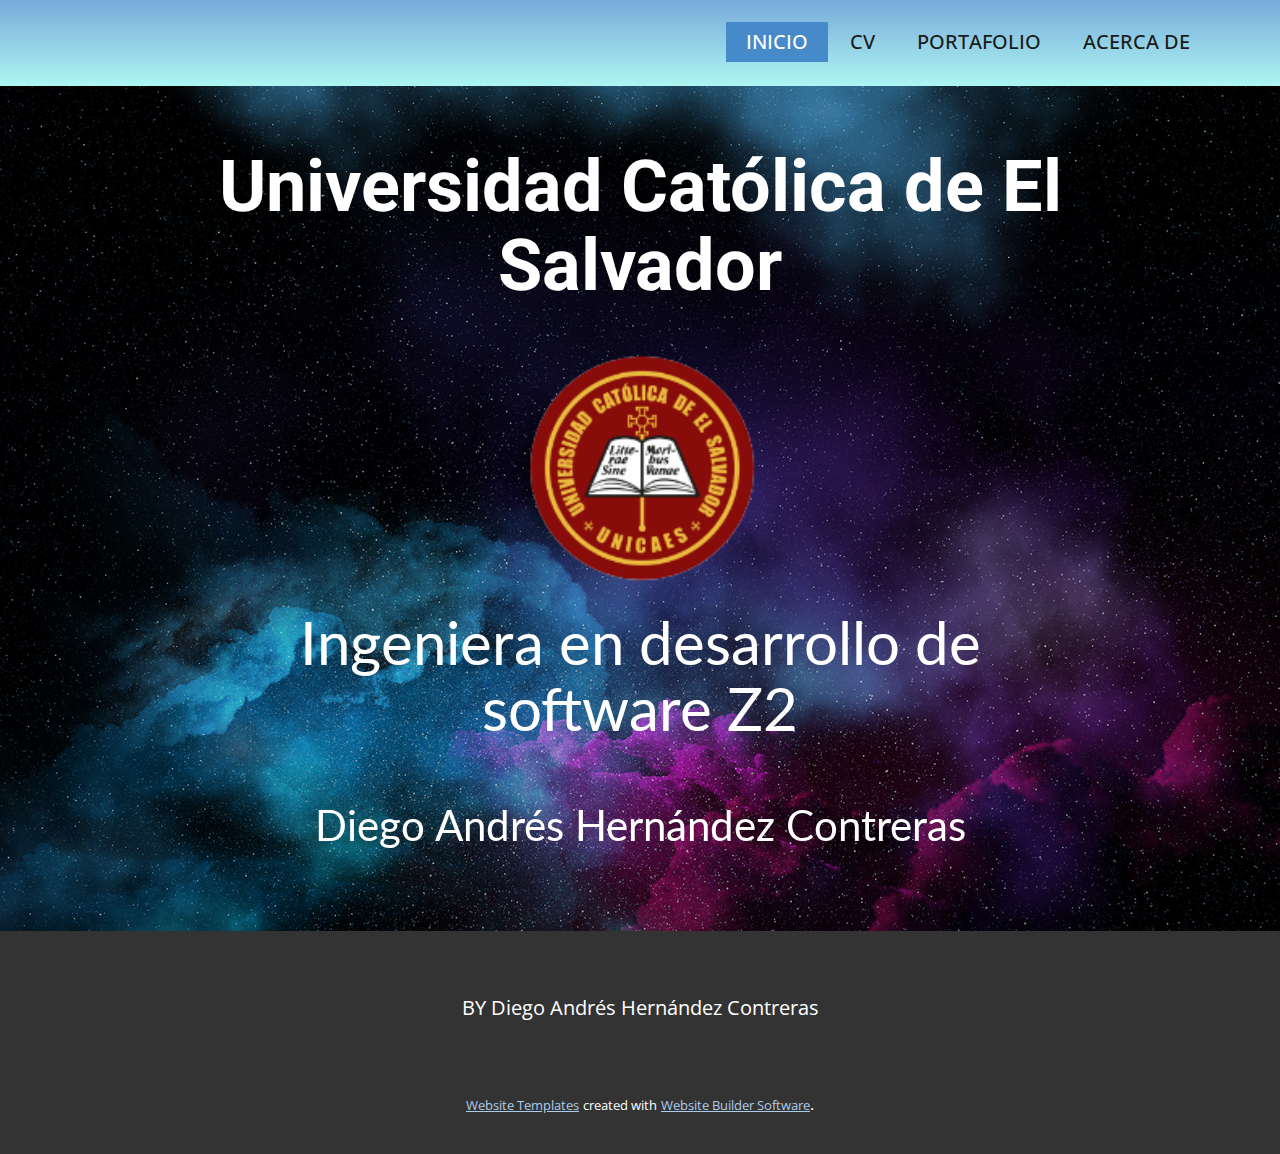
<file: Portafolio2/index.html>
<!DOCTYPE html>
<html style="font-size: 16px;" lang="es"><head>
    <meta name="viewport" content="width=device-width, initial-scale=1.0">
    <meta charset="utf-8">
    <meta name="keywords" content="products &amp;amp; brand design studio!, What We Do, ​Our mission is to harmonize human design with digital technology., ​Grow Your Business with Full-Service Digital Marketing, ​Our Philosophy, Our Portfolio, About Us, ​​We provide brands with long term website support and maintenance">
    <meta name="description" content="">
    <title>Inicio</title>
    <link rel="stylesheet" href="nicepage.css" media="screen">
<link rel="stylesheet" href="Inicio.css" media="screen">
    <script class="u-script" type="text/javascript" src="jquery-1.9.1.min.js" defer=""></script>
    <script class="u-script" type="text/javascript" src="nicepage.js" defer=""></script>
    <meta name="generator" content="Nicepage 6.0.10, nicepage.com">
    <link id="u-theme-google-font" rel="stylesheet" href="https://fonts.googleapis.com/css?family=Roboto:100,100i,300,300i,400,400i,500,500i,700,700i,900,900i|Open+Sans:300,300i,400,400i,500,500i,600,600i,700,700i,800,800i">
    <link id="u-page-google-font" rel="stylesheet" href="https://fonts.googleapis.com/css?family=Lato:100,100i,300,300i,400,400i,700,700i,900,900i">
    
    
    
    <script type="application/ld+json">{
		"@context": "http://schema.org",
		"@type": "Organization",
		"name": "",
		"url": "/"
}</script>
    <meta name="theme-color" content="#478ac9">
    <meta property="og:title" content="Inicio">
    <meta property="og:type" content="website">
    <link rel="canonical" href="/">
  <meta data-intl-tel-input-cdn-path="intlTelInput/"></head>
  <body data-home-page="https://website6060014.nicepage.io/Inicio.html?version=3f4e4c64-87fb-141a-96e4-713de69b28a8" data-home-page-title="Inicio" data-path-to-root="./" data-include-products="false" class="u-body u-xl-mode" data-lang="es"><header class="u-clearfix u-gradient u-header u-header" id="sec-f2e0"><div class="u-clearfix u-sheet u-sheet-1">
        <nav class="u-menu u-menu-one-level u-offcanvas u-menu-1">
          <div class="menu-collapse" style="font-size: 1.25rem; letter-spacing: 0px; text-transform: uppercase; font-weight: 500;">
            <a class="u-button-style u-custom-active-border-color u-custom-active-color u-custom-border u-custom-border-color u-custom-borders u-custom-hover-border-color u-custom-hover-color u-custom-left-right-menu-spacing u-custom-padding-bottom u-custom-text-active-color u-custom-text-color u-custom-text-hover-color u-custom-top-bottom-menu-spacing u-nav-link u-text-active-palette-1-base u-text-hover-palette-2-base" href="#">
              <svg class="u-svg-link" viewBox="0 0 24 24"><use xlink:href="#menu-hamburger"></use></svg>
              <svg class="u-svg-content" version="1.1" id="menu-hamburger" viewBox="0 0 16 16" x="0px" y="0px" xmlns:xlink="http://www.w3.org/1999/xlink" xmlns="http://www.w3.org/2000/svg"><g><rect y="1" width="16" height="2"></rect><rect y="7" width="16" height="2"></rect><rect y="13" width="16" height="2"></rect>
</g></svg>
            </a>
          </div>
          <div class="u-custom-menu u-nav-container">
            <ul class="u-nav u-spacing-2 u-unstyled u-nav-1"><li class="u-nav-item"><a class="u-active-palette-1-base u-border-active-palette-1-base u-border-hover-palette-1-light-1 u-border-no-left u-border-no-right u-border-no-top u-button-style u-hover-palette-1-light-1 u-nav-link u-text-active-white u-text-grey-90 u-text-hover-white" href="Inicio.html" style="padding: 10px 20px;">Inicio</a>
</li><li class="u-nav-item"><a class="u-active-palette-1-base u-border-active-palette-1-base u-border-hover-palette-1-light-1 u-border-no-left u-border-no-right u-border-no-top u-button-style u-hover-palette-1-light-1 u-nav-link u-text-active-white u-text-grey-90 u-text-hover-white" href="CV.html" style="padding: 10px 20px;">CV</a>
</li><li class="u-nav-item"><a class="u-active-palette-1-base u-border-active-palette-1-base u-border-hover-palette-1-light-1 u-border-no-left u-border-no-right u-border-no-top u-button-style u-hover-palette-1-light-1 u-nav-link u-text-active-white u-text-grey-90 u-text-hover-white" href="Portafolio.html" style="padding: 10px 20px;">Portafolio</a>
</li><li class="u-nav-item"><a class="u-active-palette-1-base u-border-active-palette-1-base u-border-hover-palette-1-light-1 u-border-no-left u-border-no-right u-border-no-top u-button-style u-hover-palette-1-light-1 u-nav-link u-text-active-white u-text-grey-90 u-text-hover-white" href="Acerca-de.html" style="padding: 10px 20px;">Acerca de</a>
</li></ul>
          </div>
          <div class="u-custom-menu u-nav-container-collapse">
            <div class="u-black u-container-style u-inner-container-layout u-opacity u-opacity-95 u-sidenav">
              <div class="u-inner-container-layout u-sidenav-overflow">
                <div class="u-menu-close"></div>
                <ul class="u-align-center u-nav u-popupmenu-items u-unstyled u-nav-2"><li class="u-nav-item"><a class="u-button-style u-nav-link" href="Inicio.html">Inicio</a>
</li><li class="u-nav-item"><a class="u-button-style u-nav-link" href="CV.html">CV</a>
</li><li class="u-nav-item"><a class="u-button-style u-nav-link" href="Portafolio.html">Portafolio</a>
</li><li class="u-nav-item"><a class="u-button-style u-nav-link" href="Acerca-de.html">Acerca de</a>
</li></ul>
              </div>
            </div>
            <div class="u-black u-menu-overlay u-opacity u-opacity-70"></div>
          </div>
        </nav>
      </div></header> 
    <section class="u-align-left u-clearfix u-image u-shading u-section-1" id="carousel_e579" src="" data-image-width="1980" data-image-height="1047">
      <div class="u-clearfix u-sheet u-sheet-1">
        <h1 class="u-align-center u-text u-title u-text-1" data-animation-name="flipIn" data-animation-duration="1500" data-animation-direction="X" data-animation-delay="500">Universidad Católica de El Salvador</h1>
        <img src="images/nuevlog-removebg-preview.png" alt="" class="u-image u-image-default u-image-1" data-image-width="150" data-image-height="145" data-animation-name="customAnimationIn" data-animation-duration="1500">
        <h1 class="u-align-center u-custom-font u-font-lato u-text u-text-2" data-animation-name="flipIn" data-animation-duration="1500" data-animation-direction="X" data-animation-delay="500">Ingeniera en desarrollo de software Z2</h1>
        <h2 class="u-align-center u-custom-font u-font-lato u-subtitle u-text u-text-3" data-animation-name="flipIn" data-animation-duration="1500" data-animation-direction="X" data-animation-delay="500">Diego Andrés Hernández Contreras</h2>
      </div>
    </section>
    
    
    
    <footer class="u-align-center u-clearfix u-footer u-grey-80 u-footer" id="sec-893e"><div class="u-clearfix u-sheet u-sheet-1">
        <p class="u-small-text u-text u-text-variant u-text-1">BY ​Diego Andrés Hernández Contreras</p>
      </div></footer>
    <section class="u-backlink u-clearfix u-grey-80">
      <a class="u-link" href="website-templates" target="_blank">
        <span>Website Templates</span>
      </a>
      <p class="u-text">
        <span>created with</span>
      </p>
      <a class="u-link" href="" target="_blank">
        <span>Website Builder Software</span>
      </a>. 
    </section>
  
</body></html>
</file>
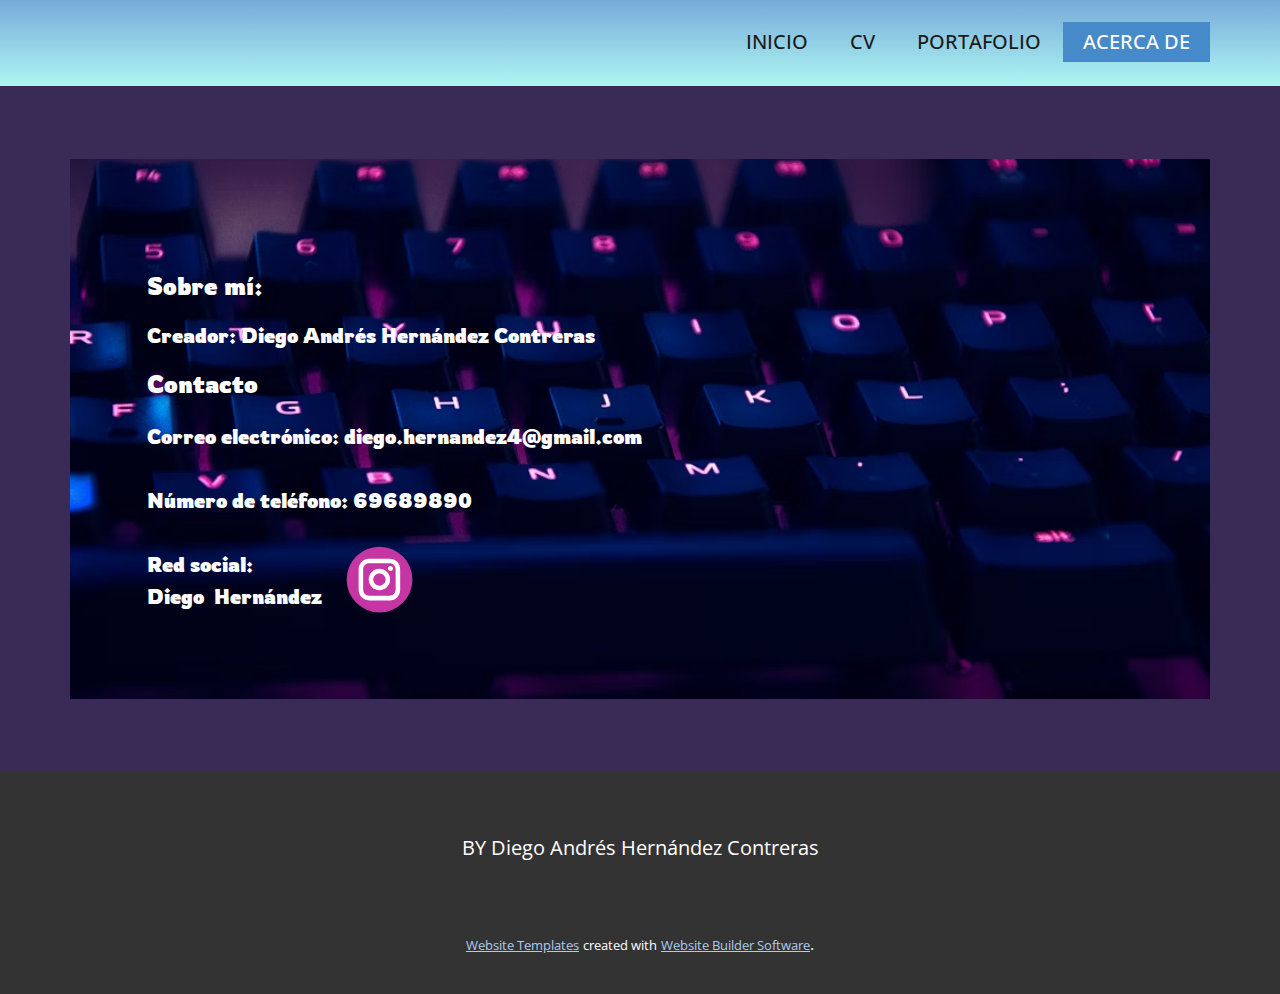
<file: Portafolio2/Acerca-de.html>
<!DOCTYPE html>
<html style="font-size: 16px;" lang="es"><head>
    <meta name="viewport" content="width=device-width, initial-scale=1.0">
    <meta charset="utf-8">
    <meta name="keywords" content="">
    <meta name="description" content="">
    <title>Acerca de</title>
    <link rel="stylesheet" href="nicepage.css" media="screen">
<link rel="stylesheet" href="Acerca-de.css" media="screen">
    <script class="u-script" type="text/javascript" src="jquery-1.9.1.min.js" defer=""></script>
    <script class="u-script" type="text/javascript" src="nicepage.js" defer=""></script>
    <meta name="generator" content="Nicepage 6.0.10, nicepage.com">
    <link id="u-theme-google-font" rel="stylesheet" href="https://fonts.googleapis.com/css?family=Roboto:100,100i,300,300i,400,400i,500,500i,700,700i,900,900i|Open+Sans:300,300i,400,400i,500,500i,600,600i,700,700i,800,800i">
    <link id="u-page-google-font" rel="stylesheet" href="https://fonts.googleapis.com/css?family=Rowdies:300,400,700">
    
    
    
    <script type="application/ld+json">{
		"@context": "http://schema.org",
		"@type": "Organization",
		"name": ""
}</script>
    <meta name="theme-color" content="#478ac9">
    <meta property="og:title" content="Acerca de">
    <meta property="og:type" content="website">
  <meta data-intl-tel-input-cdn-path="intlTelInput/"></head>
  <body data-path-to-root="./" data-include-products="false" class="u-body u-xl-mode" data-lang="es"><header class="u-clearfix u-gradient u-header u-header" id="sec-f2e0"><div class="u-clearfix u-sheet u-sheet-1">
        <nav class="u-menu u-menu-one-level u-offcanvas u-menu-1">
          <div class="menu-collapse" style="font-size: 1.25rem; letter-spacing: 0px; text-transform: uppercase; font-weight: 500;">
            <a class="u-button-style u-custom-active-border-color u-custom-active-color u-custom-border u-custom-border-color u-custom-borders u-custom-hover-border-color u-custom-hover-color u-custom-left-right-menu-spacing u-custom-padding-bottom u-custom-text-active-color u-custom-text-color u-custom-text-hover-color u-custom-top-bottom-menu-spacing u-nav-link u-text-active-palette-1-base u-text-hover-palette-2-base" href="#">
              <svg class="u-svg-link" viewBox="0 0 24 24"><use xlink:href="#menu-hamburger"></use></svg>
              <svg class="u-svg-content" version="1.1" id="menu-hamburger" viewBox="0 0 16 16" x="0px" y="0px" xmlns:xlink="http://www.w3.org/1999/xlink" xmlns="http://www.w3.org/2000/svg"><g><rect y="1" width="16" height="2"></rect><rect y="7" width="16" height="2"></rect><rect y="13" width="16" height="2"></rect>
</g></svg>
            </a>
          </div>
          <div class="u-custom-menu u-nav-container">
            <ul class="u-nav u-spacing-2 u-unstyled u-nav-1"><li class="u-nav-item"><a class="u-active-palette-1-base u-border-active-palette-1-base u-border-hover-palette-1-light-1 u-border-no-left u-border-no-right u-border-no-top u-button-style u-hover-palette-1-light-1 u-nav-link u-text-active-white u-text-grey-90 u-text-hover-white" href="Inicio.html" style="padding: 10px 20px;">Inicio</a>
</li><li class="u-nav-item"><a class="u-active-palette-1-base u-border-active-palette-1-base u-border-hover-palette-1-light-1 u-border-no-left u-border-no-right u-border-no-top u-button-style u-hover-palette-1-light-1 u-nav-link u-text-active-white u-text-grey-90 u-text-hover-white" href="CV.html" style="padding: 10px 20px;">CV</a>
</li><li class="u-nav-item"><a class="u-active-palette-1-base u-border-active-palette-1-base u-border-hover-palette-1-light-1 u-border-no-left u-border-no-right u-border-no-top u-button-style u-hover-palette-1-light-1 u-nav-link u-text-active-white u-text-grey-90 u-text-hover-white" href="Portafolio.html" style="padding: 10px 20px;">Portafolio</a>
</li><li class="u-nav-item"><a class="u-active-palette-1-base u-border-active-palette-1-base u-border-hover-palette-1-light-1 u-border-no-left u-border-no-right u-border-no-top u-button-style u-hover-palette-1-light-1 u-nav-link u-text-active-white u-text-grey-90 u-text-hover-white" href="Acerca-de.html" style="padding: 10px 20px;">Acerca de</a>
</li></ul>
          </div>
          <div class="u-custom-menu u-nav-container-collapse">
            <div class="u-black u-container-style u-inner-container-layout u-opacity u-opacity-95 u-sidenav">
              <div class="u-inner-container-layout u-sidenav-overflow">
                <div class="u-menu-close"></div>
                <ul class="u-align-center u-nav u-popupmenu-items u-unstyled u-nav-2"><li class="u-nav-item"><a class="u-button-style u-nav-link" href="Inicio.html">Inicio</a>
</li><li class="u-nav-item"><a class="u-button-style u-nav-link" href="CV.html">CV</a>
</li><li class="u-nav-item"><a class="u-button-style u-nav-link" href="Portafolio.html">Portafolio</a>
</li><li class="u-nav-item"><a class="u-button-style u-nav-link" href="Acerca-de.html">Acerca de</a>
</li></ul>
              </div>
            </div>
            <div class="u-black u-menu-overlay u-opacity u-opacity-70"></div>
          </div>
        </nav>
      </div></header>
    <section class="u-clearfix u-gradient u-section-1" id="carousel_0949">
      <div class="u-clearfix u-sheet u-valign-middle u-sheet-1">
        <div class="u-expanded-width u-list u-list-1">
          <div class="u-repeater u-repeater-1">
            <div class="u-container-style u-custom-item u-image u-list-item u-repeater-item u-shape-rectangle u-image-1" data-image-width="1000" data-image-height="631">
              <div class="u-container-layout u-similar-container u-container-layout-1">
                <h6 class="u-custom-font u-text u-text-body-alt-color u-text-default u-text-1">Sobre mí:</h6>
                <p class="u-custom-font u-text u-text-body-alt-color u-text-default u-text-2"> Creador: Diego Andrés Hernández Contreras&nbsp;<br>
                </p>
                <h6 class="u-custom-font u-text u-text-body-alt-color u-text-default u-text-3">Contacto</h6>
                <p class="u-custom-font u-text u-text-body-alt-color u-text-default u-text-4">Correo electrónico: diego.hernandez4@gmail.com<br>
                  <br>Número de teléfono: 69689890&nbsp;<br>
                  <br>Red social:<br>Diego&nbsp; Hernández&nbsp;
                </p>
                <div class="u-social-icons u-spacing-10 u-social-icons-1">
                  <a class="u-social-url" title="instagram" target="_blank" href="https://instagram.com/diego_h.55?igshid=OGQ5ZDc2ODk2ZA=="><span class="u-icon u-social-icon u-social-instagram u-icon-1"><svg class="u-svg-link" preserveAspectRatio="xMidYMin slice" viewBox="0 0 112 112" style=""><use xlink:href="#svg-d6c7"></use></svg><svg class="u-svg-content" viewBox="0 0 112 112" x="0" y="0" id="svg-d6c7"><circle fill="currentColor" cx="56.1" cy="56.1" r="55"></circle><path fill="#FFFFFF" d="M55.9,38.2c-9.9,0-17.9,8-17.9,17.9C38,66,46,74,55.9,74c9.9,0,17.9-8,17.9-17.9C73.8,46.2,65.8,38.2,55.9,38.2
z M55.9,66.4c-5.7,0-10.3-4.6-10.3-10.3c-0.1-5.7,4.6-10.3,10.3-10.3c5.7,0,10.3,4.6,10.3,10.3C66.2,61.8,61.6,66.4,55.9,66.4z"></path><path fill="#FFFFFF" d="M74.3,33.5c-2.3,0-4.2,1.9-4.2,4.2s1.9,4.2,4.2,4.2s4.2-1.9,4.2-4.2S76.6,33.5,74.3,33.5z"></path><path fill="#FFFFFF" d="M73.1,21.3H38.6c-9.7,0-17.5,7.9-17.5,17.5v34.5c0,9.7,7.9,17.6,17.5,17.6h34.5c9.7,0,17.5-7.9,17.5-17.5V38.8
C90.6,29.1,82.7,21.3,73.1,21.3z M83,73.3c0,5.5-4.5,9.9-9.9,9.9H38.6c-5.5,0-9.9-4.5-9.9-9.9V38.8c0-5.5,4.5-9.9,9.9-9.9h34.5
c5.5,0,9.9,4.5,9.9,9.9V73.3z"></path></svg></span>
                  </a>
                </div>
              </div>
            </div>
          </div>
        </div>
      </div>
    </section>
    
    
    
    <footer class="u-align-center u-clearfix u-footer u-grey-80 u-footer" id="sec-893e"><div class="u-clearfix u-sheet u-sheet-1">
        <p class="u-small-text u-text u-text-variant u-text-1">BY ​Diego Andrés Hernández Contreras</p>
      </div></footer>
    <section class="u-backlink u-clearfix u-grey-80">
      <a class="u-link" href="https://nicepage.com/website-templates" target="_blank">
        <span>Website Templates</span>
      </a>
      <p class="u-text">
        <span>created with</span>
      </p>
      <a class="u-link" href="" target="_blank">
        <span>Website Builder Software</span>
      </a>. 
    </section>
  
</body></html>
</file>
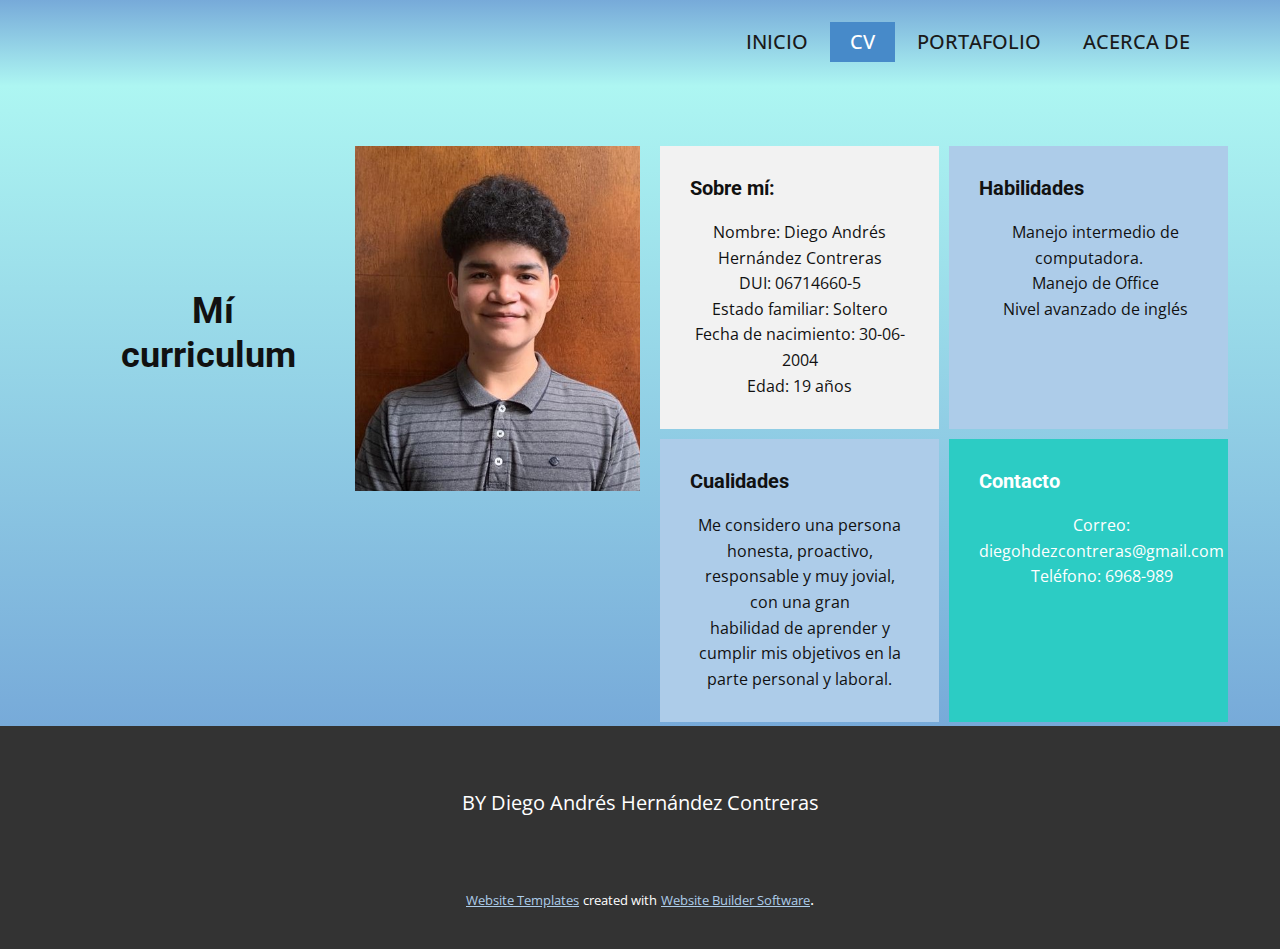
<file: Portafolio2/CV.html>
<!DOCTYPE html>
<html style="font-size: 16px;" lang="es"><head>
    <meta name="viewport" content="width=device-width, initial-scale=1.0">
    <meta charset="utf-8">
    <meta name="keywords" content="">
    <meta name="description" content="">
    <title>CV</title>
    <link rel="stylesheet" href="nicepage.css" media="screen">
<link rel="stylesheet" href="CV.css" media="screen">
    <script class="u-script" type="text/javascript" src="jquery-1.9.1.min.js" defer=""></script>
    <script class="u-script" type="text/javascript" src="nicepage.js" defer=""></script>
    <meta name="generator" content="Nicepage 6.0.10, nicepage.com">
    <link id="u-theme-google-font" rel="stylesheet" href="https://fonts.googleapis.com/css?family=Roboto:100,100i,300,300i,400,400i,500,500i,700,700i,900,900i|Open+Sans:300,300i,400,400i,500,500i,600,600i,700,700i,800,800i">
    
    
    
    <script type="application/ld+json">{
		"@context": "http://schema.org",
		"@type": "Organization",
		"name": ""
}</script>
    <meta name="theme-color" content="#478ac9">
    <meta property="og:title" content="CV">
    <meta property="og:type" content="website">
  <meta data-intl-tel-input-cdn-path="intlTelInput/"></head>
  <body data-path-to-root="./" data-include-products="false" class="u-body u-xl-mode" data-lang="es"><header class="u-clearfix u-gradient u-header u-header" id="sec-f2e0"><div class="u-clearfix u-sheet u-sheet-1">
        <nav class="u-menu u-menu-one-level u-offcanvas u-menu-1">
          <div class="menu-collapse" style="font-size: 1.25rem; letter-spacing: 0px; text-transform: uppercase; font-weight: 500;">
            <a class="u-button-style u-custom-active-border-color u-custom-active-color u-custom-border u-custom-border-color u-custom-borders u-custom-hover-border-color u-custom-hover-color u-custom-left-right-menu-spacing u-custom-padding-bottom u-custom-text-active-color u-custom-text-color u-custom-text-hover-color u-custom-top-bottom-menu-spacing u-nav-link u-text-active-palette-1-base u-text-hover-palette-2-base" href="#">
              <svg class="u-svg-link" viewBox="0 0 24 24"><use xlink:href="#menu-hamburger"></use></svg>
              <svg class="u-svg-content" version="1.1" id="menu-hamburger" viewBox="0 0 16 16" x="0px" y="0px" xmlns:xlink="http://www.w3.org/1999/xlink" xmlns="http://www.w3.org/2000/svg"><g><rect y="1" width="16" height="2"></rect><rect y="7" width="16" height="2"></rect><rect y="13" width="16" height="2"></rect>
</g></svg>
            </a>
          </div>
          <div class="u-custom-menu u-nav-container">
            <ul class="u-nav u-spacing-2 u-unstyled u-nav-1"><li class="u-nav-item"><a class="u-active-palette-1-base u-border-active-palette-1-base u-border-hover-palette-1-light-1 u-border-no-left u-border-no-right u-border-no-top u-button-style u-hover-palette-1-light-1 u-nav-link u-text-active-white u-text-grey-90 u-text-hover-white" href="Inicio.html" style="padding: 10px 20px;">Inicio</a>
</li><li class="u-nav-item"><a class="u-active-palette-1-base u-border-active-palette-1-base u-border-hover-palette-1-light-1 u-border-no-left u-border-no-right u-border-no-top u-button-style u-hover-palette-1-light-1 u-nav-link u-text-active-white u-text-grey-90 u-text-hover-white" href="CV.html" style="padding: 10px 20px;">CV</a>
</li><li class="u-nav-item"><a class="u-active-palette-1-base u-border-active-palette-1-base u-border-hover-palette-1-light-1 u-border-no-left u-border-no-right u-border-no-top u-button-style u-hover-palette-1-light-1 u-nav-link u-text-active-white u-text-grey-90 u-text-hover-white" href="Portafolio.html" style="padding: 10px 20px;">Portafolio</a>
</li><li class="u-nav-item"><a class="u-active-palette-1-base u-border-active-palette-1-base u-border-hover-palette-1-light-1 u-border-no-left u-border-no-right u-border-no-top u-button-style u-hover-palette-1-light-1 u-nav-link u-text-active-white u-text-grey-90 u-text-hover-white" href="Acerca-de.html" style="padding: 10px 20px;">Acerca de</a>
</li></ul>
          </div>
          <div class="u-custom-menu u-nav-container-collapse">
            <div class="u-black u-container-style u-inner-container-layout u-opacity u-opacity-95 u-sidenav">
              <div class="u-inner-container-layout u-sidenav-overflow">
                <div class="u-menu-close"></div>
                <ul class="u-align-center u-nav u-popupmenu-items u-unstyled u-nav-2"><li class="u-nav-item"><a class="u-button-style u-nav-link" href="Inicio.html">Inicio</a>
</li><li class="u-nav-item"><a class="u-button-style u-nav-link" href="CV.html">CV</a>
</li><li class="u-nav-item"><a class="u-button-style u-nav-link" href="Portafolio.html">Portafolio</a>
</li><li class="u-nav-item"><a class="u-button-style u-nav-link" href="Acerca-de.html">Acerca de</a>
</li></ul>
              </div>
            </div>
            <div class="u-black u-menu-overlay u-opacity u-opacity-70"></div>
          </div>
        </nav>
      </div></header>
    <section class="u-clearfix u-gradient u-section-1" id="carousel_0949">
      <div class="u-clearfix u-sheet u-sheet-1">
        <div class="u-expanded-width-lg u-expanded-width-md u-expanded-width-sm u-expanded-width-xs u-list u-list-1">
          <div class="u-repeater u-repeater-1">
            <div class="u-container-style u-custom-item u-grey-5 u-list-item u-repeater-item u-shape-rectangle u-list-item-1">
              <div class="u-container-layout u-similar-container u-container-layout-1">
                <h6 class="u-text u-text-default u-text-1">Sobre mí:</h6>
                <p class="u-align-center u-text u-text-default u-text-2"> Nombre: Diego Andrés Hernández Contreras<br>DUI: 06714660-5 <br>Estado familiar: Soltero <br>Fecha de nacimiento: 30-06-2004 <br>Edad: 19 años
                </p>
              </div>
            </div>
            <div class="u-container-style u-list-item u-palette-1-light-2 u-repeater-item u-shape-rectangle">
              <div class="u-container-layout u-similar-container u-container-layout-2">
                <h6 class="u-text u-text-default u-text-3">Habilidades</h6>
                <p class="u-align-center u-text u-text-default u-text-4">  Manejo intermedio de computadora. <br> Manejo de Office <br> Nivel avanzado de inglés
                </p>
              </div>
            </div>
            <div class="u-container-style u-list-item u-palette-1-light-2 u-repeater-item u-shape-rectangle">
              <div class="u-container-layout u-similar-container u-container-layout-3">
                <h6 class="u-text u-text-default u-text-5">Cualidades</h6>
                <p class="u-align-center u-text u-text-default u-text-6"> Me considero una persona honesta, proactivo, responsable y muy jovial, con una gran <br>habilidad de aprender y cumplir mis objetivos en la parte personal y laboral.
                </p>
              </div>
            </div>
            <div class="u-container-style u-custom-item u-list-item u-palette-4-base u-repeater-item u-shape-rectangle u-list-item-4">
              <div class="u-container-layout u-similar-container u-container-layout-4">
                <h6 class="u-text u-text-default u-text-7">Contacto</h6>
                <p class="u-align-center u-text u-text-default u-text-8"> Correo: diegohdezcontreras@gmail.com <br>Teléfono: 6968-989
                </p>
              </div>
            </div>
          </div>
        </div>
        <div class="data-layout-selected u-clearfix u-layout-wrap u-layout-wrap-1">
          <div class="u-layout">
            <div class="u-layout-row">
              <div class="u-align-center u-container-style u-layout-cell u-size-30 u-layout-cell-1">
                <div class="u-container-layout u-container-layout-5">
                  <h3 class="u-text u-text-default u-text-9">Mí curriculum&nbsp;</h3>
                </div>
              </div>
              <div class="u-container-style u-image u-layout-cell u-size-30 u-image-1" data-image-width="453" data-image-height="519">
                <div class="u-container-layout u-container-layout-6"></div>
              </div>
            </div>
          </div>
        </div>
      </div>
    </section>
    
    
    
    <footer class="u-align-center u-clearfix u-footer u-grey-80 u-footer" id="sec-893e"><div class="u-clearfix u-sheet u-sheet-1">
        <p class="u-small-text u-text u-text-variant u-text-1">BY ​Diego Andrés Hernández Contreras</p>
      </div></footer>
    <section class="u-backlink u-clearfix u-grey-80">
      <a class="u-link" href="https://nicepage.com/website-templates" target="_blank">
        <span>Website Templates</span>
      </a>
      <p class="u-text">
        <span>created with</span>
      </p>
      <a class="u-link" href="" target="_blank">
        <span>Website Builder Software</span>
      </a>. 
    </section>
  
</body></html>
</file>
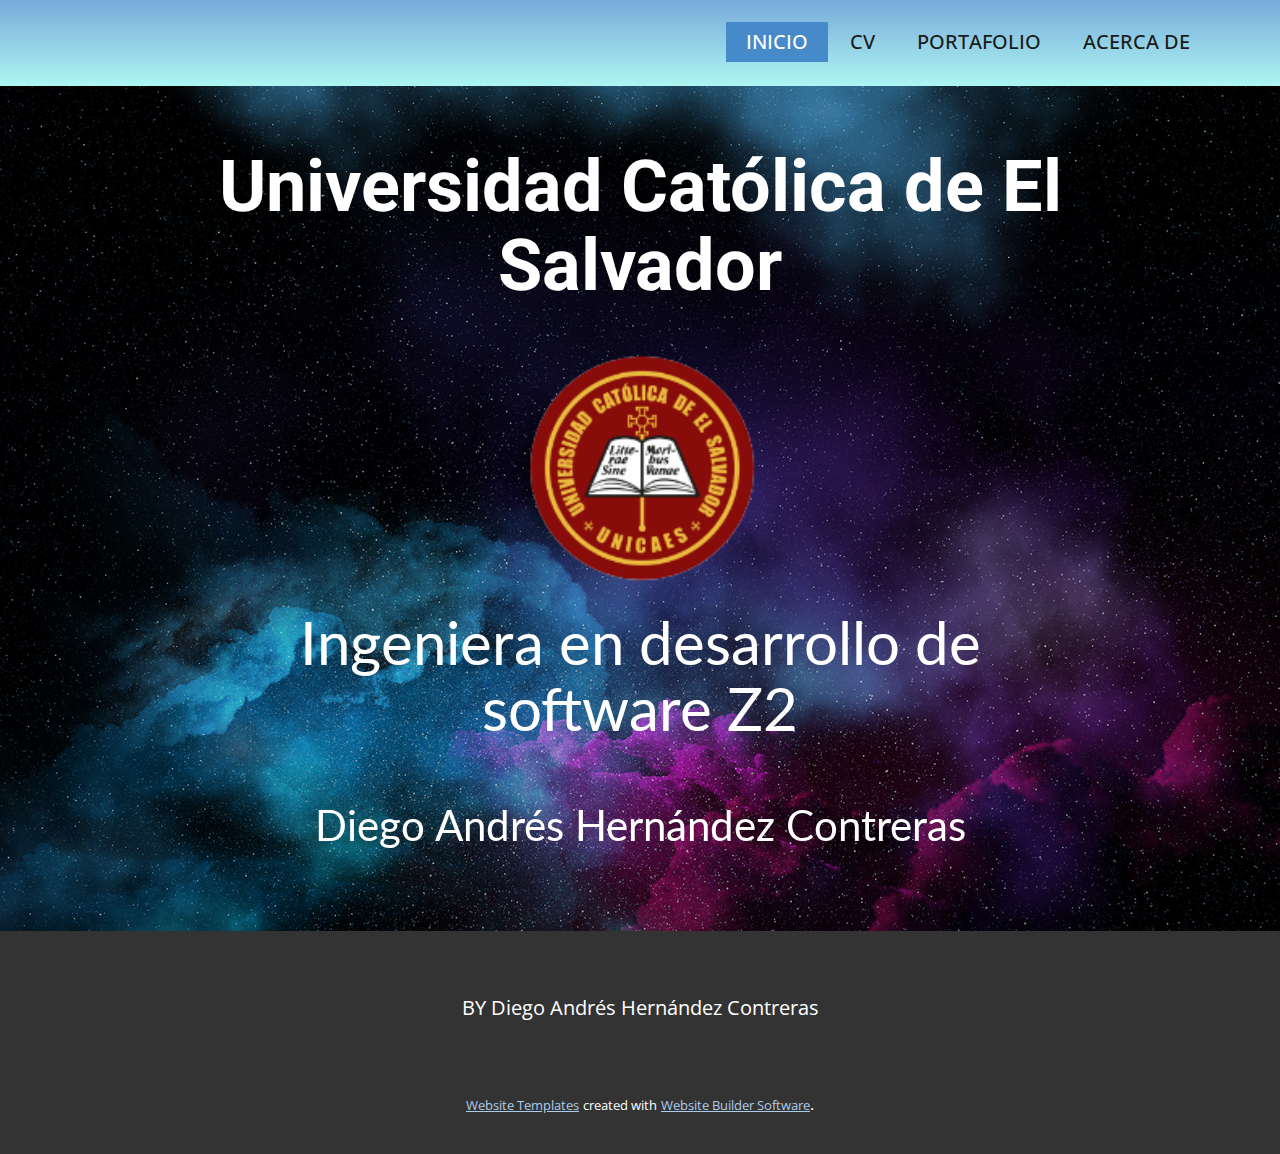
<file: Portafolio2/Inicio.html>
<!DOCTYPE html>
<html style="font-size: 16px;" lang="es"><head>
    <meta name="viewport" content="width=device-width, initial-scale=1.0">
    <meta charset="utf-8">
    <meta name="keywords" content="products &amp;amp; brand design studio!, What We Do, ​Our mission is to harmonize human design with digital technology., ​Grow Your Business with Full-Service Digital Marketing, ​Our Philosophy, Our Portfolio, About Us, ​​We provide brands with long term website support and maintenance">
    <meta name="description" content="">
    <title>Inicio</title>
    <link rel="stylesheet" href="nicepage.css" media="screen">
<link rel="stylesheet" href="Inicio.css" media="screen">
    <script class="u-script" type="text/javascript" src="jquery-1.9.1.min.js" defer=""></script>
    <script class="u-script" type="text/javascript" src="nicepage.js" defer=""></script>
    <meta name="generator" content="Nicepage 6.0.10, nicepage.com">
    <link id="u-theme-google-font" rel="stylesheet" href="https://fonts.googleapis.com/css?family=Roboto:100,100i,300,300i,400,400i,500,500i,700,700i,900,900i|Open+Sans:300,300i,400,400i,500,500i,600,600i,700,700i,800,800i">
    <link id="u-page-google-font" rel="stylesheet" href="https://fonts.googleapis.com/css?family=Lato:100,100i,300,300i,400,400i,700,700i,900,900i">
    
    
    
    <script type="application/ld+json">{
		"@context": "http://schema.org",
		"@type": "Organization",
		"name": "",
		"url": "/"
}</script>
    <meta name="theme-color" content="#478ac9">
    <meta property="og:title" content="Inicio">
    <meta property="og:type" content="website">
    <link rel="canonical" href="/">
  <meta data-intl-tel-input-cdn-path="intlTelInput/"></head>
  <body data-path-to-root="./" data-include-products="false" class="u-body u-xl-mode" data-lang="es"><header class="u-clearfix u-gradient u-header u-header" id="sec-f2e0"><div class="u-clearfix u-sheet u-sheet-1">
        <nav class="u-menu u-menu-one-level u-offcanvas u-menu-1">
          <div class="menu-collapse" style="font-size: 1.25rem; letter-spacing: 0px; text-transform: uppercase; font-weight: 500;">
            <a class="u-button-style u-custom-active-border-color u-custom-active-color u-custom-border u-custom-border-color u-custom-borders u-custom-hover-border-color u-custom-hover-color u-custom-left-right-menu-spacing u-custom-padding-bottom u-custom-text-active-color u-custom-text-color u-custom-text-hover-color u-custom-top-bottom-menu-spacing u-nav-link u-text-active-palette-1-base u-text-hover-palette-2-base" href="#">
              <svg class="u-svg-link" viewBox="0 0 24 24"><use xlink:href="#menu-hamburger"></use></svg>
              <svg class="u-svg-content" version="1.1" id="menu-hamburger" viewBox="0 0 16 16" x="0px" y="0px" xmlns:xlink="http://www.w3.org/1999/xlink" xmlns="http://www.w3.org/2000/svg"><g><rect y="1" width="16" height="2"></rect><rect y="7" width="16" height="2"></rect><rect y="13" width="16" height="2"></rect>
</g></svg>
            </a>
          </div>
          <div class="u-custom-menu u-nav-container">
            <ul class="u-nav u-spacing-2 u-unstyled u-nav-1"><li class="u-nav-item"><a class="u-active-palette-1-base u-border-active-palette-1-base u-border-hover-palette-1-light-1 u-border-no-left u-border-no-right u-border-no-top u-button-style u-hover-palette-1-light-1 u-nav-link u-text-active-white u-text-grey-90 u-text-hover-white" href="Inicio.html" style="padding: 10px 20px;">Inicio</a>
</li><li class="u-nav-item"><a class="u-active-palette-1-base u-border-active-palette-1-base u-border-hover-palette-1-light-1 u-border-no-left u-border-no-right u-border-no-top u-button-style u-hover-palette-1-light-1 u-nav-link u-text-active-white u-text-grey-90 u-text-hover-white" href="CV.html" style="padding: 10px 20px;">CV</a>
</li><li class="u-nav-item"><a class="u-active-palette-1-base u-border-active-palette-1-base u-border-hover-palette-1-light-1 u-border-no-left u-border-no-right u-border-no-top u-button-style u-hover-palette-1-light-1 u-nav-link u-text-active-white u-text-grey-90 u-text-hover-white" href="Portafolio.html" style="padding: 10px 20px;">Portafolio</a>
</li><li class="u-nav-item"><a class="u-active-palette-1-base u-border-active-palette-1-base u-border-hover-palette-1-light-1 u-border-no-left u-border-no-right u-border-no-top u-button-style u-hover-palette-1-light-1 u-nav-link u-text-active-white u-text-grey-90 u-text-hover-white" href="Acerca-de.html" style="padding: 10px 20px;">Acerca de</a>
</li></ul>
          </div>
          <div class="u-custom-menu u-nav-container-collapse">
            <div class="u-black u-container-style u-inner-container-layout u-opacity u-opacity-95 u-sidenav">
              <div class="u-inner-container-layout u-sidenav-overflow">
                <div class="u-menu-close"></div>
                <ul class="u-align-center u-nav u-popupmenu-items u-unstyled u-nav-2"><li class="u-nav-item"><a class="u-button-style u-nav-link" href="Inicio.html">Inicio</a>
</li><li class="u-nav-item"><a class="u-button-style u-nav-link" href="CV.html">CV</a>
</li><li class="u-nav-item"><a class="u-button-style u-nav-link" href="Portafolio.html">Portafolio</a>
</li><li class="u-nav-item"><a class="u-button-style u-nav-link" href="Acerca-de.html">Acerca de</a>
</li></ul>
              </div>
            </div>
            <div class="u-black u-menu-overlay u-opacity u-opacity-70"></div>
          </div>
        </nav>
      </div></header> 
    <section class="u-align-left u-clearfix u-image u-shading u-section-1" id="carousel_e579" src="" data-image-width="1980" data-image-height="1047">
      <div class="u-clearfix u-sheet u-sheet-1">
        <h1 class="u-align-center u-text u-title u-text-1" data-animation-name="flipIn" data-animation-duration="1500" data-animation-direction="X" data-animation-delay="500">Universidad Católica de El Salvador</h1>
        <img src="images/nuevlog-removebg-preview.png" alt="" class="u-image u-image-default u-image-1" data-image-width="150" data-image-height="145" data-animation-name="customAnimationIn" data-animation-duration="1500">
        <h1 class="u-align-center u-custom-font u-font-lato u-text u-text-2" data-animation-name="flipIn" data-animation-duration="1500" data-animation-direction="X" data-animation-delay="500">Ingeniera en desarrollo de software Z2</h1>
        <h2 class="u-align-center u-custom-font u-font-lato u-subtitle u-text u-text-3" data-animation-name="flipIn" data-animation-duration="1500" data-animation-direction="X" data-animation-delay="500">Diego Andrés Hernández Contreras</h2>
      </div>
    </section>
    
    
    
    <footer class="u-align-center u-clearfix u-footer u-grey-80 u-footer" id="sec-893e"><div class="u-clearfix u-sheet u-sheet-1">
        <p class="u-small-text u-text u-text-variant u-text-1">BY ​Diego Andrés Hernández Contreras</p>
      </div></footer>
    <section class="u-backlink u-clearfix u-grey-80">
      <a class="u-link" href="website-templates" target="_blank">
        <span>Website Templates</span>
      </a>
      <p class="u-text">
        <span>created with</span>
      </p>
      <a class="u-link" href="" target="_blank">
        <span>Website Builder Software</span>
      </a>. 
    </section>
  
</body></html>
</file>
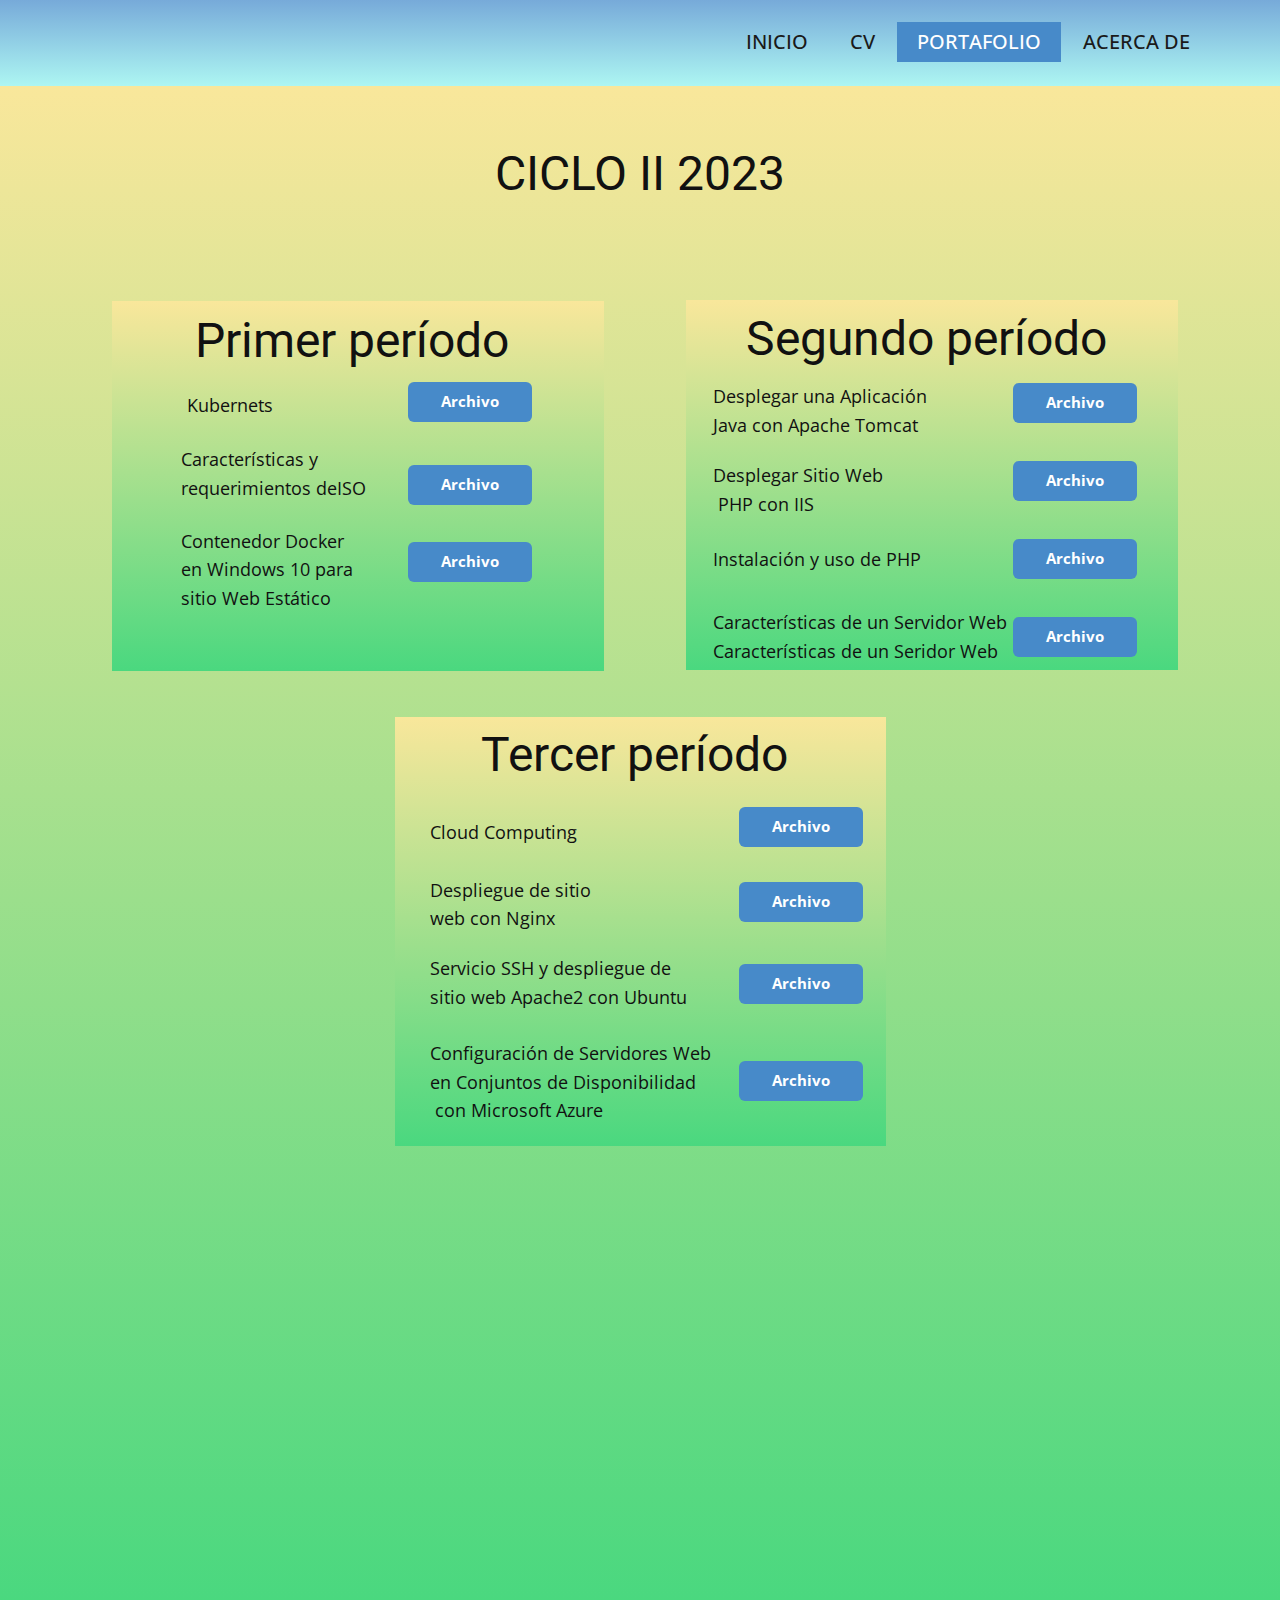
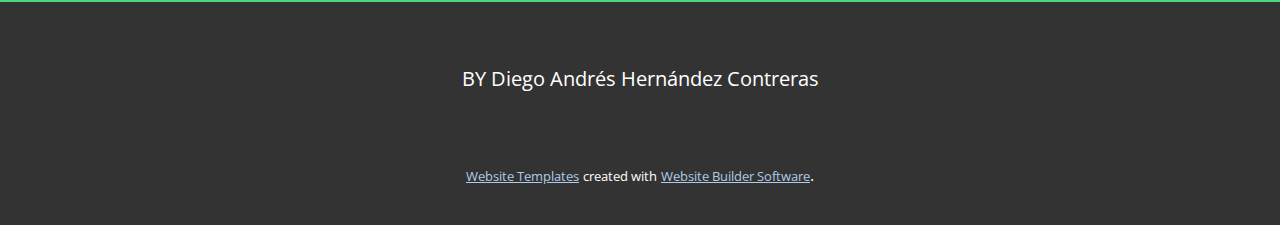
<file: Portafolio2/Portafolio.html>
<!DOCTYPE html>
<html style="font-size: 16px;" lang="es"><head>
    <meta name="viewport" content="width=device-width, initial-scale=1.0">
    <meta charset="utf-8">
    <meta name="keywords" content="Sample Headline">
    <meta name="description" content="">
    <title>Portafolio</title>
    <link rel="stylesheet" href="nicepage.css" media="screen">
<link rel="stylesheet" href="Portafolio.css" media="screen">
    <script class="u-script" type="text/javascript" src="jquery-1.9.1.min.js" defer=""></script>
    <script class="u-script" type="text/javascript" src="nicepage.js" defer=""></script>
    <meta name="generator" content="Nicepage 6.0.10, nicepage.com">
    <link id="u-theme-google-font" rel="stylesheet" href="https://fonts.googleapis.com/css?family=Roboto:100,100i,300,300i,400,400i,500,500i,700,700i,900,900i|Open+Sans:300,300i,400,400i,500,500i,600,600i,700,700i,800,800i">
    
    
    
    <script type="application/ld+json">{
		"@context": "http://schema.org",
		"@type": "Organization",
		"name": ""
}</script>
    <meta name="theme-color" content="#478ac9">
    <meta property="og:title" content="Portafolio">
    <meta property="og:type" content="website">
  <meta data-intl-tel-input-cdn-path="intlTelInput/"></head>
  <body data-path-to-root="./" data-include-products="false" class="u-body u-xl-mode" data-lang="es"><header class="u-clearfix u-gradient u-header u-header" id="sec-f2e0"><div class="u-clearfix u-sheet u-sheet-1">
        <nav class="u-menu u-menu-one-level u-offcanvas u-menu-1">
          <div class="menu-collapse" style="font-size: 1.25rem; letter-spacing: 0px; text-transform: uppercase; font-weight: 500;">
            <a class="u-button-style u-custom-active-border-color u-custom-active-color u-custom-border u-custom-border-color u-custom-borders u-custom-hover-border-color u-custom-hover-color u-custom-left-right-menu-spacing u-custom-padding-bottom u-custom-text-active-color u-custom-text-color u-custom-text-hover-color u-custom-top-bottom-menu-spacing u-nav-link u-text-active-palette-1-base u-text-hover-palette-2-base" href="#">
              <svg class="u-svg-link" viewBox="0 0 24 24"><use xlink:href="#menu-hamburger"></use></svg>
              <svg class="u-svg-content" version="1.1" id="menu-hamburger" viewBox="0 0 16 16" x="0px" y="0px" xmlns:xlink="http://www.w3.org/1999/xlink" xmlns="http://www.w3.org/2000/svg"><g><rect y="1" width="16" height="2"></rect><rect y="7" width="16" height="2"></rect><rect y="13" width="16" height="2"></rect>
</g></svg>
            </a>
          </div>
          <div class="u-custom-menu u-nav-container">
            <ul class="u-nav u-spacing-2 u-unstyled u-nav-1"><li class="u-nav-item"><a class="u-active-palette-1-base u-border-active-palette-1-base u-border-hover-palette-1-light-1 u-border-no-left u-border-no-right u-border-no-top u-button-style u-hover-palette-1-light-1 u-nav-link u-text-active-white u-text-grey-90 u-text-hover-white" href="Inicio.html" style="padding: 10px 20px;">Inicio</a>
</li><li class="u-nav-item"><a class="u-active-palette-1-base u-border-active-palette-1-base u-border-hover-palette-1-light-1 u-border-no-left u-border-no-right u-border-no-top u-button-style u-hover-palette-1-light-1 u-nav-link u-text-active-white u-text-grey-90 u-text-hover-white" href="CV.html" style="padding: 10px 20px;">CV</a>
</li><li class="u-nav-item"><a class="u-active-palette-1-base u-border-active-palette-1-base u-border-hover-palette-1-light-1 u-border-no-left u-border-no-right u-border-no-top u-button-style u-hover-palette-1-light-1 u-nav-link u-text-active-white u-text-grey-90 u-text-hover-white" href="Portafolio.html" style="padding: 10px 20px;">Portafolio</a>
</li><li class="u-nav-item"><a class="u-active-palette-1-base u-border-active-palette-1-base u-border-hover-palette-1-light-1 u-border-no-left u-border-no-right u-border-no-top u-button-style u-hover-palette-1-light-1 u-nav-link u-text-active-white u-text-grey-90 u-text-hover-white" href="Acerca-de.html" style="padding: 10px 20px;">Acerca de</a>
</li></ul>
          </div>
          <div class="u-custom-menu u-nav-container-collapse">
            <div class="u-black u-container-style u-inner-container-layout u-opacity u-opacity-95 u-sidenav">
              <div class="u-inner-container-layout u-sidenav-overflow">
                <div class="u-menu-close"></div>
                <ul class="u-align-center u-nav u-popupmenu-items u-unstyled u-nav-2"><li class="u-nav-item"><a class="u-button-style u-nav-link" href="Inicio.html">Inicio</a>
</li><li class="u-nav-item"><a class="u-button-style u-nav-link" href="CV.html">CV</a>
</li><li class="u-nav-item"><a class="u-button-style u-nav-link" href="Portafolio.html">Portafolio</a>
</li><li class="u-nav-item"><a class="u-button-style u-nav-link" href="Acerca-de.html">Acerca de</a>
</li></ul>
              </div>
            </div>
            <div class="u-black u-menu-overlay u-opacity u-opacity-70"></div>
          </div>
        </nav>
      </div></header>
    <section class="u-align-center u-clearfix u-gradient u-section-1" id="sec-cc03">
      <div class="u-clearfix u-sheet u-sheet-1">
        <h2 class="u-text u-text-default u-text-1">CICLO II 2023</h2>
        <div class="u-gradient u-shape u-shape-rectangle u-shape-1"></div>
        <p class="u-align-left u-text u-text-2"> Desplegar una Aplicación&nbsp;<br>Java&nbsp;con Apache Tomcat
        </p>
        <a href="https://1drv.ms/w/s!AiaNSwYxT-eWrzDhwoCh7-Xg27iP?e=Jh4uJg" class="u-btn u-btn-round u-button-style u-hover-palette-1-light-1 u-palette-1-base u-radius u-btn-1">Archivo</a>
        <p class="u-align-left u-text u-text-default u-text-3">Desplegar Sitio Web<br>&nbsp;PHP con IIS 
        </p>
        <a href="https://1drv.ms/u/s!AiaNSwYxT-eWrwdfRXxETDUmOyxD?e=yw2xeG" class="u-btn u-btn-round u-button-style u-hover-palette-1-light-1 u-palette-1-base u-radius u-btn-2">Archivo</a>
        <a href="https://1drv.ms/w/s!AiaNSwYxT-eWrzJJuVLE8b-JKkgl?e=iP2U7Y" class="u-btn u-btn-round u-button-style u-hover-palette-1-light-1 u-palette-1-base u-radius u-btn-3">Archivo</a>
        <p class="u-align-left u-text u-text-default u-text-4">Instalación y uso de PHP </p>
        <p class="u-align-left u-text u-text-default u-text-5">Características de un Servidor Web&nbsp;<br>Características de un Seridor Web
        </p>
        <a href="https://1drv.ms/w/s!AiaNSwYxT-eWrzRCv8MMSpMcg3xb?e=egy1OR" class="u-btn u-btn-round u-button-style u-hover-palette-1-light-1 u-palette-1-base u-radius u-btn-4">Archivo</a>
        <h2 class="u-align-center u-text u-text-6">Segundo período&nbsp;</h2>
        <div class="u-gradient u-shape u-shape-rectangle u-shape-2"></div>
        <a href="https://1drv.ms/w/s!AiaNSwYxT-eWryzNQZZ794CTiX96?e=2aPfRi" class="u-btn u-btn-round u-button-style u-hover-palette-1-light-1 u-palette-1-base u-radius u-btn-5">Archivo</a>
        <p class="u-text u-text-7">Kubernets</p>
        <p class="u-align-left u-text u-text-8"> Características y requerimientos deISO</p>
        <a href="https://1drv.ms/w/s!AiaNSwYxT-eWrypjru2S1JZlOnOw?e=yMg9tb" class="u-btn u-btn-round u-button-style u-hover-palette-1-light-1 u-palette-1-base u-radius u-btn-6">Archivo</a>
        <p class="u-align-left u-text u-text-default u-text-9"> Contenedor Docker&nbsp;<br>en Windows 10&nbsp;para&nbsp;<br>sitio Web Estático
        </p>
        <a href="https://1drv.ms/w/s!AiaNSwYxT-eWry6rOjq6ydirEhIl?e=0IJbQs" class="u-btn u-btn-round u-button-style u-hover-palette-1-light-1 u-palette-1-base u-radius u-btn-7">Archivo</a>
        <h2 class="u-align-center u-text u-text-10">Primer período&nbsp;</h2>
        <div class="u-gradient u-shape u-shape-rectangle u-shape-3"></div>
        <a href="https://unicaeselsalvador0-my.sharepoint/" class="u-btn u-btn-round u-button-style u-hover-palette-1-light-1 u-palette-1-base u-radius u-btn-8">Archivo</a>
        <p class="u-align-left u-text u-text-default u-text-11">Cloud Computing</p>
        <p class="u-align-left u-text u-text-default u-text-12">Despliegue de sitio&nbsp;<br>web con Nginx 
        </p>
        <a href="https://1drv.ms/w/s!AiaNSwYxT-eWrxqD1TkeYCZiynCy?e=D5csXC" class="u-btn u-btn-round u-button-style u-hover-palette-1-light-1 u-palette-1-base u-radius u-btn-9">Archivo</a>
        <p class="u-align-left u-text u-text-default u-text-13">Servicio SSH y despliegue de&nbsp;<br>sitio web Apache2 con Ubuntu
        </p>
        <a href="https://1drv.ms/w/s!AiaNSwYxT-eWrzbU7k27-sicS2YM?e=n7tHMe" class="u-btn u-btn-round u-button-style u-hover-palette-1-light-1 u-palette-1-base u-radius u-btn-10">Archivo</a>
        <p class="u-align-left u-text u-text-14">Configuración de Servidores Web&nbsp;<br>en&nbsp;Conjuntos de Disponibilidad<br>&nbsp;con Microsoft Azure 
        </p>
        <a href="https://1drv.ms/w/s!AiaNSwYxT-eWrzhBbxMikpGYsIg7?e=vkGhW8" class="u-btn u-btn-round u-button-style u-hover-palette-1-light-1 u-palette-1-base u-radius u-btn-11">Archivo</a>
        <h2 class="u-align-center u-text u-text-15">Tercer período&nbsp;</h2>
      </div>
    </section>
    
    
    
    <footer class="u-align-center u-clearfix u-footer u-grey-80 u-footer" id="sec-893e"><div class="u-clearfix u-sheet u-sheet-1">
        <p class="u-small-text u-text u-text-variant u-text-1">BY ​Diego Andrés Hernández Contreras</p>
      </div></footer>
    <section class="u-backlink u-clearfix u-grey-80">
      <a class="u-link" href="https://nicepage.com/website-templates" target="_blank">
        <span>Website Templates</span>
      </a>
      <p class="u-text">
        <span>created with</span>
      </p>
      <a class="u-link" href="" target="_blank">
        <span>Website Builder Software</span>
      </a>. 
    </section>
  
</body></html>
</file>
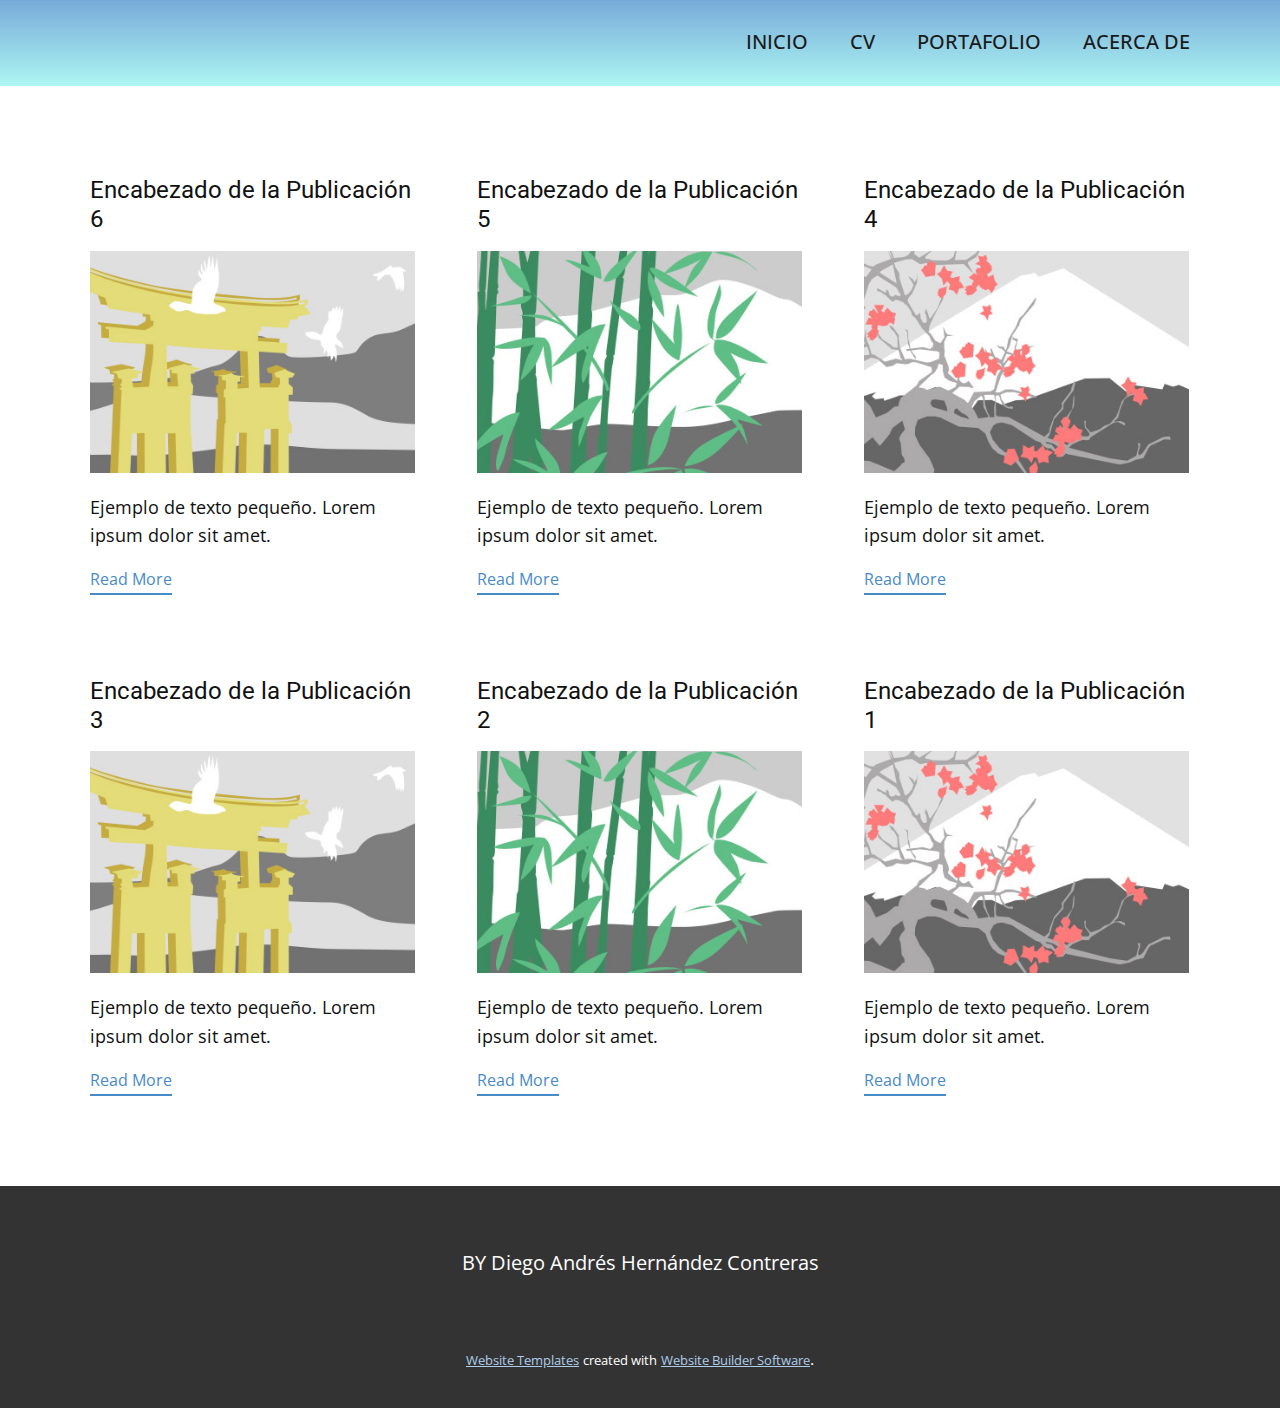
<file: Portafolio2/blog/blog.html>
<!DOCTYPE html>
<html style="font-size: 16px;" lang="es"><head>
    <meta name="viewport" content="width=device-width, initial-scale=1.0">
    <meta charset="utf-8">
    <meta name="keywords" content="">
    <meta name="description" content="">
    <title>Blog</title>
    <link rel="stylesheet" href="../nicepage.css" media="screen">
<link rel="stylesheet" href="../Blog-Template.css" media="screen">
    <script class="u-script" type="text/javascript" src="../jquery-1.9.1.min.js" defer=""></script>
    <script class="u-script" type="text/javascript" src="../nicepage.js" defer=""></script>
    <meta name="generator" content="Nicepage 6.0.10, nicepage.com">
    <link id="u-theme-google-font" rel="stylesheet" href="https://fonts.googleapis.com/css?family=Roboto:100,100i,300,300i,400,400i,500,500i,700,700i,900,900i|Open+Sans:300,300i,400,400i,500,500i,600,600i,700,700i,800,800i">
    
    
    
    <script type="application/ld+json">{
		"@context": "http://schema.org",
		"@type": "Organization",
		"name": ""
}</script>
    <meta name="theme-color" content="#478ac9">
  <meta data-intl-tel-input-cdn-path="intlTelInput/"></head>
  <body data-path-to-root="./" data-include-products="false" class="u-body u-xl-mode" data-lang="es"><header class="u-clearfix u-gradient u-header u-header" id="sec-f2e0"><div class="u-clearfix u-sheet u-sheet-1">
        <nav class="u-menu u-menu-one-level u-offcanvas u-menu-1">
          <div class="menu-collapse" style="font-size: 1.25rem; letter-spacing: 0px; text-transform: uppercase; font-weight: 500;">
            <a class="u-button-style u-custom-active-border-color u-custom-active-color u-custom-border u-custom-border-color u-custom-borders u-custom-hover-border-color u-custom-hover-color u-custom-left-right-menu-spacing u-custom-padding-bottom u-custom-text-active-color u-custom-text-color u-custom-text-hover-color u-custom-top-bottom-menu-spacing u-nav-link u-text-active-palette-1-base u-text-hover-palette-2-base" href="#">
              <svg class="u-svg-link" viewBox="0 0 24 24"><use xlink:href="#menu-hamburger"></use></svg>
              <svg class="u-svg-content" version="1.1" id="menu-hamburger" viewBox="0 0 16 16" x="0px" y="0px" xmlns:xlink="http://www.w3.org/1999/xlink" xmlns="http://www.w3.org/2000/svg"><g><rect y="1" width="16" height="2"></rect><rect y="7" width="16" height="2"></rect><rect y="13" width="16" height="2"></rect>
</g></svg>
            </a>
          </div>
          <div class="u-custom-menu u-nav-container">
            <ul class="u-nav u-spacing-2 u-unstyled u-nav-1"><li class="u-nav-item"><a class="u-active-palette-1-base u-border-active-palette-1-base u-border-hover-palette-1-light-1 u-border-no-left u-border-no-right u-border-no-top u-button-style u-hover-palette-1-light-1 u-nav-link u-text-active-white u-text-grey-90 u-text-hover-white" href="../Inicio.html" style="padding: 10px 20px;">Inicio</a>
</li><li class="u-nav-item"><a class="u-active-palette-1-base u-border-active-palette-1-base u-border-hover-palette-1-light-1 u-border-no-left u-border-no-right u-border-no-top u-button-style u-hover-palette-1-light-1 u-nav-link u-text-active-white u-text-grey-90 u-text-hover-white" href="../CV.html" style="padding: 10px 20px;">CV</a>
</li><li class="u-nav-item"><a class="u-active-palette-1-base u-border-active-palette-1-base u-border-hover-palette-1-light-1 u-border-no-left u-border-no-right u-border-no-top u-button-style u-hover-palette-1-light-1 u-nav-link u-text-active-white u-text-grey-90 u-text-hover-white" href="../Portafolio.html" style="padding: 10px 20px;">Portafolio</a>
</li><li class="u-nav-item"><a class="u-active-palette-1-base u-border-active-palette-1-base u-border-hover-palette-1-light-1 u-border-no-left u-border-no-right u-border-no-top u-button-style u-hover-palette-1-light-1 u-nav-link u-text-active-white u-text-grey-90 u-text-hover-white" href="../Acerca-de.html" style="padding: 10px 20px;">Acerca de</a>
</li></ul>
          </div>
          <div class="u-custom-menu u-nav-container-collapse">
            <div class="u-black u-container-style u-inner-container-layout u-opacity u-opacity-95 u-sidenav">
              <div class="u-inner-container-layout u-sidenav-overflow">
                <div class="u-menu-close"></div>
                <ul class="u-align-center u-nav u-popupmenu-items u-unstyled u-nav-2"><li class="u-nav-item"><a class="u-button-style u-nav-link" href="../Inicio.html">Inicio</a>
</li><li class="u-nav-item"><a class="u-button-style u-nav-link" href="../CV.html">CV</a>
</li><li class="u-nav-item"><a class="u-button-style u-nav-link" href="../Portafolio.html">Portafolio</a>
</li><li class="u-nav-item"><a class="u-button-style u-nav-link" href="../Acerca-de.html">Acerca de</a>
</li></ul>
              </div>
            </div>
            <div class="u-black u-menu-overlay u-opacity u-opacity-70"></div>
          </div>
        </nav>
      </div></header>
    <section class="u-clearfix u-section-1" id="sec-c313">
      <div class="u-clearfix u-sheet u-valign-middle u-sheet-1"><!--blog--><!--blog_options_json--><!--{"type":"Recent","source":"","tags":"","count":""}--><!--/blog_options_json-->
        <div class="u-blog u-expanded-width u-repeater u-repeater-1"><!--blog_post-->
          <div class="u-blog-post u-container-style u-repeater-item u-white u-repeater-item-1">
            <div class="u-container-layout u-similar-container u-valign-top u-container-layout-1"><!--blog_post_header-->
              <h4 class="u-blog-control u-text u-text-1">
                <a class="u-post-header-link" href="../blog/enviar-5.html">Encabezado de la Publicación 6</a>
              </h4><!--/blog_post_header--><!--blog_post_image-->
              <a class="u-post-header-link" href="../blog/enviar-5.html"><img alt="" class="u-blog-control u-expanded-width u-image u-image-default u-image-1" src="../images/8ad73f3c.jpeg"></a><!--/blog_post_image--><!--blog_post_content-->
              <div class="u-blog-control u-post-content u-text u-text-2 fr-view">Ejemplo de texto pequeño. Lorem ipsum dolor sit amet.</div><!--/blog_post_content--><!--blog_post_readmore-->
              <a href="../blog/enviar-5.html" class="u-blog-control u-border-2 u-border-palette-1-base u-btn u-btn-rectangle u-button-style u-none u-btn-1"><!--blog_post_readmore_content--><!--options_json--><!--{"content":"Read More","defaultValue":"Lee mas"}--><!--/options_json-->Read More<!--/blog_post_readmore_content--></a><!--/blog_post_readmore-->
            </div>
          </div><div class="u-blog-post u-container-style u-repeater-item u-video-cover u-white">
            <div class="u-container-layout u-similar-container u-valign-top u-container-layout-2"><!--blog_post_header-->
              <h4 class="u-blog-control u-text u-text-3">
                <a class="u-post-header-link" href="../blog/enviar-4.html">Encabezado de la Publicación 5</a>
              </h4><!--/blog_post_header--><!--blog_post_image-->
              <a class="u-post-header-link" href="../blog/enviar-4.html"><img alt="" class="u-blog-control u-expanded-width u-image u-image-default u-image-2" src="../images/68f64b9d.jpeg"></a><!--/blog_post_image--><!--blog_post_content-->
              <div class="u-blog-control u-post-content u-text u-text-4 fr-view">Ejemplo de texto pequeño. Lorem ipsum dolor sit amet.</div><!--/blog_post_content--><!--blog_post_readmore-->
              <a href="../blog/enviar-4.html" class="u-blog-control u-border-2 u-border-palette-1-base u-btn u-btn-rectangle u-button-style u-none u-btn-2"><!--blog_post_readmore_content--><!--options_json--><!--{"content":"Read More","defaultValue":"Lee mas"}--><!--/options_json-->Read More<!--/blog_post_readmore_content--></a><!--/blog_post_readmore-->
            </div>
          </div><div class="u-blog-post u-container-style u-repeater-item u-video-cover u-white">
            <div class="u-container-layout u-similar-container u-valign-top u-container-layout-3"><!--blog_post_header-->
              <h4 class="u-blog-control u-text u-text-5">
                <a class="u-post-header-link" href="../blog/enviar-3.html">Encabezado de la Publicación 4</a>
              </h4><!--/blog_post_header--><!--blog_post_image-->
              <a class="u-post-header-link" href="../blog/enviar-3.html"><img alt="" class="u-blog-control u-expanded-width u-image u-image-default u-image-3" src="../images/0fd3416c.jpeg"></a><!--/blog_post_image--><!--blog_post_content-->
              <div class="u-blog-control u-post-content u-text u-text-6 fr-view">Ejemplo de texto pequeño. Lorem ipsum dolor sit amet.</div><!--/blog_post_content--><!--blog_post_readmore-->
              <a href="../blog/enviar-3.html" class="u-blog-control u-border-2 u-border-palette-1-base u-btn u-btn-rectangle u-button-style u-none u-btn-3"><!--blog_post_readmore_content--><!--options_json--><!--{"content":"Read More","defaultValue":"Lee mas"}--><!--/options_json-->Read More<!--/blog_post_readmore_content--></a><!--/blog_post_readmore-->
            </div>
          </div><div class="u-blog-post u-container-style u-repeater-item u-white u-repeater-item-1">
            <div class="u-container-layout u-similar-container u-valign-top u-container-layout-1"><!--blog_post_header-->
              <h4 class="u-blog-control u-text u-text-1">
                <a class="u-post-header-link" href="../blog/enviar-2.html">Encabezado de la Publicación 3</a>
              </h4><!--/blog_post_header--><!--blog_post_image-->
              <a class="u-post-header-link" href="../blog/enviar-2.html"><img alt="" class="u-blog-control u-expanded-width u-image u-image-default u-image-1" src="../images/8ad73f3c.jpeg"></a><!--/blog_post_image--><!--blog_post_content-->
              <div class="u-blog-control u-post-content u-text u-text-2 fr-view">Ejemplo de texto pequeño. Lorem ipsum dolor sit amet.</div><!--/blog_post_content--><!--blog_post_readmore-->
              <a href="../blog/enviar-2.html" class="u-blog-control u-border-2 u-border-palette-1-base u-btn u-btn-rectangle u-button-style u-none u-btn-1"><!--blog_post_readmore_content--><!--options_json--><!--{"content":"Read More","defaultValue":"Lee mas"}--><!--/options_json-->Read More<!--/blog_post_readmore_content--></a><!--/blog_post_readmore-->
            </div>
          </div><div class="u-blog-post u-container-style u-repeater-item u-video-cover u-white">
            <div class="u-container-layout u-similar-container u-valign-top u-container-layout-2"><!--blog_post_header-->
              <h4 class="u-blog-control u-text u-text-3">
                <a class="u-post-header-link" href="../blog/enviar-1.html">Encabezado de la Publicación 2</a>
              </h4><!--/blog_post_header--><!--blog_post_image-->
              <a class="u-post-header-link" href="../blog/enviar-1.html"><img alt="" class="u-blog-control u-expanded-width u-image u-image-default u-image-2" src="../images/68f64b9d.jpeg"></a><!--/blog_post_image--><!--blog_post_content-->
              <div class="u-blog-control u-post-content u-text u-text-4 fr-view">Ejemplo de texto pequeño. Lorem ipsum dolor sit amet.</div><!--/blog_post_content--><!--blog_post_readmore-->
              <a href="../blog/enviar-1.html" class="u-blog-control u-border-2 u-border-palette-1-base u-btn u-btn-rectangle u-button-style u-none u-btn-2"><!--blog_post_readmore_content--><!--options_json--><!--{"content":"Read More","defaultValue":"Lee mas"}--><!--/options_json-->Read More<!--/blog_post_readmore_content--></a><!--/blog_post_readmore-->
            </div>
          </div><div class="u-blog-post u-container-style u-repeater-item u-video-cover u-white">
            <div class="u-container-layout u-similar-container u-valign-top u-container-layout-3"><!--blog_post_header-->
              <h4 class="u-blog-control u-text u-text-5">
                <a class="u-post-header-link" href="../blog/enviar.html">Encabezado de la Publicación 1</a>
              </h4><!--/blog_post_header--><!--blog_post_image-->
              <a class="u-post-header-link" href="../blog/enviar.html"><img alt="" class="u-blog-control u-expanded-width u-image u-image-default u-image-3" src="../images/0fd3416c.jpeg"></a><!--/blog_post_image--><!--blog_post_content-->
              <div class="u-blog-control u-post-content u-text u-text-6 fr-view">Ejemplo de texto pequeño. Lorem ipsum dolor sit amet.</div><!--/blog_post_content--><!--blog_post_readmore-->
              <a href="../blog/enviar.html" class="u-blog-control u-border-2 u-border-palette-1-base u-btn u-btn-rectangle u-button-style u-none u-btn-3"><!--blog_post_readmore_content--><!--options_json--><!--{"content":"Read More","defaultValue":"Lee mas"}--><!--/options_json-->Read More<!--/blog_post_readmore_content--></a><!--/blog_post_readmore-->
            </div>
          </div><!--/blog_post--><!--blog_post-->
          <!--/blog_post--><!--blog_post-->
          <!--/blog_post-->
        </div><!--/blog-->
      </div>
    </section>
    
    
    
    <footer class="u-align-center u-clearfix u-footer u-grey-80 u-footer" id="sec-893e"><div class="u-clearfix u-sheet u-sheet-1">
        <p class="u-small-text u-text u-text-variant u-text-1">BY ​Diego Andrés Hernández Contreras</p>
      </div></footer>
    <section class="u-backlink u-clearfix u-grey-80">
      <a class="u-link" href="https://nicepage.com/website-templates" target="_blank">
        <span>Website Templates</span>
      </a>
      <p class="u-text">
        <span>created with</span>
      </p>
      <a class="u-link" href="" target="_blank">
        <span>Website Builder Software</span>
      </a>. 
    </section>
  
</body></html>
</file>
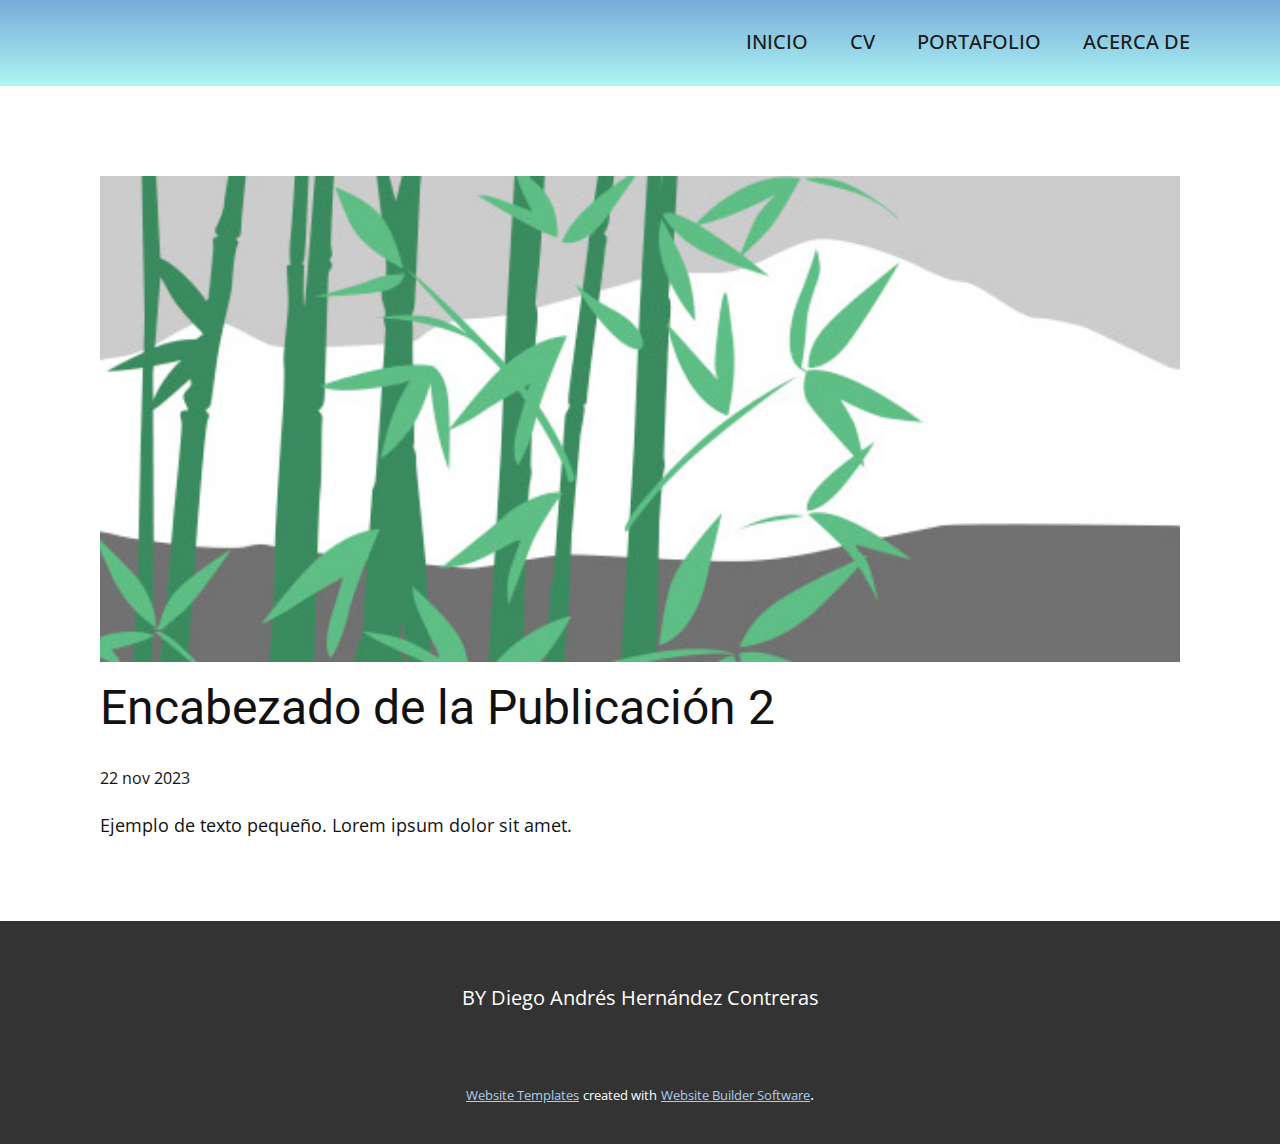
<file: Portafolio2/blog/enviar-1.html>
<!DOCTYPE html>
<html style="font-size: 16px;" lang="es"><head>
    <meta name="viewport" content="width=device-width, initial-scale=1.0">
    <meta charset="utf-8">
    <meta name="keywords" content="Encabezado de la Publicación 1">
    <meta name="description" content="">
    <title>Encabezado de la Publicación 2</title>
    <link rel="stylesheet" href="../nicepage.css" media="screen">
<link rel="stylesheet" href="../Post-Template.css" media="screen">
    <script class="u-script" type="text/javascript" src="../jquery-1.9.1.min.js" defer=""></script>
    <script class="u-script" type="text/javascript" src="../nicepage.js" defer=""></script>
    <meta name="generator" content="Nicepage 6.0.10, nicepage.com">
    <link id="u-theme-google-font" rel="stylesheet" href="https://fonts.googleapis.com/css?family=Roboto:100,100i,300,300i,400,400i,500,500i,700,700i,900,900i|Open+Sans:300,300i,400,400i,500,500i,600,600i,700,700i,800,800i">
    
    
    
    <script type="application/ld+json">{
		"@context": "http://schema.org",
		"@type": "Organization",
		"name": ""
}</script>
    <meta name="theme-color" content="#478ac9">
  <meta data-intl-tel-input-cdn-path="intlTelInput/"></head>
  <body data-path-to-root="./" data-include-products="false" class="u-body u-xl-mode" data-lang="es"><header class="u-clearfix u-gradient u-header u-header" id="sec-f2e0"><div class="u-clearfix u-sheet u-sheet-1">
        <nav class="u-menu u-menu-one-level u-offcanvas u-menu-1">
          <div class="menu-collapse" style="font-size: 1.25rem; letter-spacing: 0px; text-transform: uppercase; font-weight: 500;">
            <a class="u-button-style u-custom-active-border-color u-custom-active-color u-custom-border u-custom-border-color u-custom-borders u-custom-hover-border-color u-custom-hover-color u-custom-left-right-menu-spacing u-custom-padding-bottom u-custom-text-active-color u-custom-text-color u-custom-text-hover-color u-custom-top-bottom-menu-spacing u-nav-link u-text-active-palette-1-base u-text-hover-palette-2-base" href="#">
              <svg class="u-svg-link" viewBox="0 0 24 24"><use xlink:href="#menu-hamburger"></use></svg>
              <svg class="u-svg-content" version="1.1" id="menu-hamburger" viewBox="0 0 16 16" x="0px" y="0px" xmlns:xlink="http://www.w3.org/1999/xlink" xmlns="http://www.w3.org/2000/svg"><g><rect y="1" width="16" height="2"></rect><rect y="7" width="16" height="2"></rect><rect y="13" width="16" height="2"></rect>
</g></svg>
            </a>
          </div>
          <div class="u-custom-menu u-nav-container">
            <ul class="u-nav u-spacing-2 u-unstyled u-nav-1"><li class="u-nav-item"><a class="u-active-palette-1-base u-border-active-palette-1-base u-border-hover-palette-1-light-1 u-border-no-left u-border-no-right u-border-no-top u-button-style u-hover-palette-1-light-1 u-nav-link u-text-active-white u-text-grey-90 u-text-hover-white" href="../Inicio.html" style="padding: 10px 20px;">Inicio</a>
</li><li class="u-nav-item"><a class="u-active-palette-1-base u-border-active-palette-1-base u-border-hover-palette-1-light-1 u-border-no-left u-border-no-right u-border-no-top u-button-style u-hover-palette-1-light-1 u-nav-link u-text-active-white u-text-grey-90 u-text-hover-white" href="../CV.html" style="padding: 10px 20px;">CV</a>
</li><li class="u-nav-item"><a class="u-active-palette-1-base u-border-active-palette-1-base u-border-hover-palette-1-light-1 u-border-no-left u-border-no-right u-border-no-top u-button-style u-hover-palette-1-light-1 u-nav-link u-text-active-white u-text-grey-90 u-text-hover-white" href="../Portafolio.html" style="padding: 10px 20px;">Portafolio</a>
</li><li class="u-nav-item"><a class="u-active-palette-1-base u-border-active-palette-1-base u-border-hover-palette-1-light-1 u-border-no-left u-border-no-right u-border-no-top u-button-style u-hover-palette-1-light-1 u-nav-link u-text-active-white u-text-grey-90 u-text-hover-white" href="../Acerca-de.html" style="padding: 10px 20px;">Acerca de</a>
</li></ul>
          </div>
          <div class="u-custom-menu u-nav-container-collapse">
            <div class="u-black u-container-style u-inner-container-layout u-opacity u-opacity-95 u-sidenav">
              <div class="u-inner-container-layout u-sidenav-overflow">
                <div class="u-menu-close"></div>
                <ul class="u-align-center u-nav u-popupmenu-items u-unstyled u-nav-2"><li class="u-nav-item"><a class="u-button-style u-nav-link" href="../Inicio.html">Inicio</a>
</li><li class="u-nav-item"><a class="u-button-style u-nav-link" href="../CV.html">CV</a>
</li><li class="u-nav-item"><a class="u-button-style u-nav-link" href="../Portafolio.html">Portafolio</a>
</li><li class="u-nav-item"><a class="u-button-style u-nav-link" href="../Acerca-de.html">Acerca de</a>
</li></ul>
              </div>
            </div>
            <div class="u-black u-menu-overlay u-opacity u-opacity-70"></div>
          </div>
        </nav>
      </div></header>
    <section class="u-align-center u-clearfix u-section-1" id="sec-6b55">
      <div class="u-clearfix u-sheet u-valign-middle-md u-valign-middle-sm u-valign-middle-xs u-sheet-1"><!--post_details--><!--post_details_options_json--><!--{"source":""}--><!--/post_details_options_json--><!--blog_post-->
        <div class="u-container-style u-expanded-width u-post-details u-post-details-1">
          <div class="u-container-layout u-valign-middle u-container-layout-1"><!--blog_post_image-->
            <img alt="" class="u-blog-control u-expanded-width u-image u-image-default u-image-1" src="../images/68f64b9d.jpeg"><!--/blog_post_image--><!--blog_post_header-->
            <h2 class="u-blog-control u-text u-text-1">Encabezado de la Publicación 2</h2><!--/blog_post_header--><!--blog_post_metadata-->
            <div class="u-blog-control u-metadata u-metadata-1"><!--blog_post_metadata_date-->
              <span class="u-meta-date u-meta-icon">22 nov 2023</span><!--/blog_post_metadata_date--><!--blog_post_metadata_category-->
              <!--/blog_post_metadata_category--><!--blog_post_metadata_comments-->
              <!--/blog_post_metadata_comments-->
            </div><!--/blog_post_metadata--><!--blog_post_content-->
            <div class="u-align-justify u-blog-control u-post-content u-text u-text-2 fr-view">
  Ejemplo de texto pequeño. Lorem ipsum dolor sit amet.
  </div><!--/blog_post_content-->
          </div>
        </div><!--/blog_post--><!--/post_details-->
      </div>
    </section>
    
    
    
    <footer class="u-align-center u-clearfix u-footer u-grey-80 u-footer" id="sec-893e"><div class="u-clearfix u-sheet u-sheet-1">
        <p class="u-small-text u-text u-text-variant u-text-1">BY ​Diego Andrés Hernández Contreras</p>
      </div></footer>
    <section class="u-backlink u-clearfix u-grey-80">
      <a class="u-link" href="https://nicepage.com/website-templates" target="_blank">
        <span>Website Templates</span>
      </a>
      <p class="u-text">
        <span>created with</span>
      </p>
      <a class="u-link" href="" target="_blank">
        <span>Website Builder Software</span>
      </a>. 
    </section>
  
</body></html>
</file>
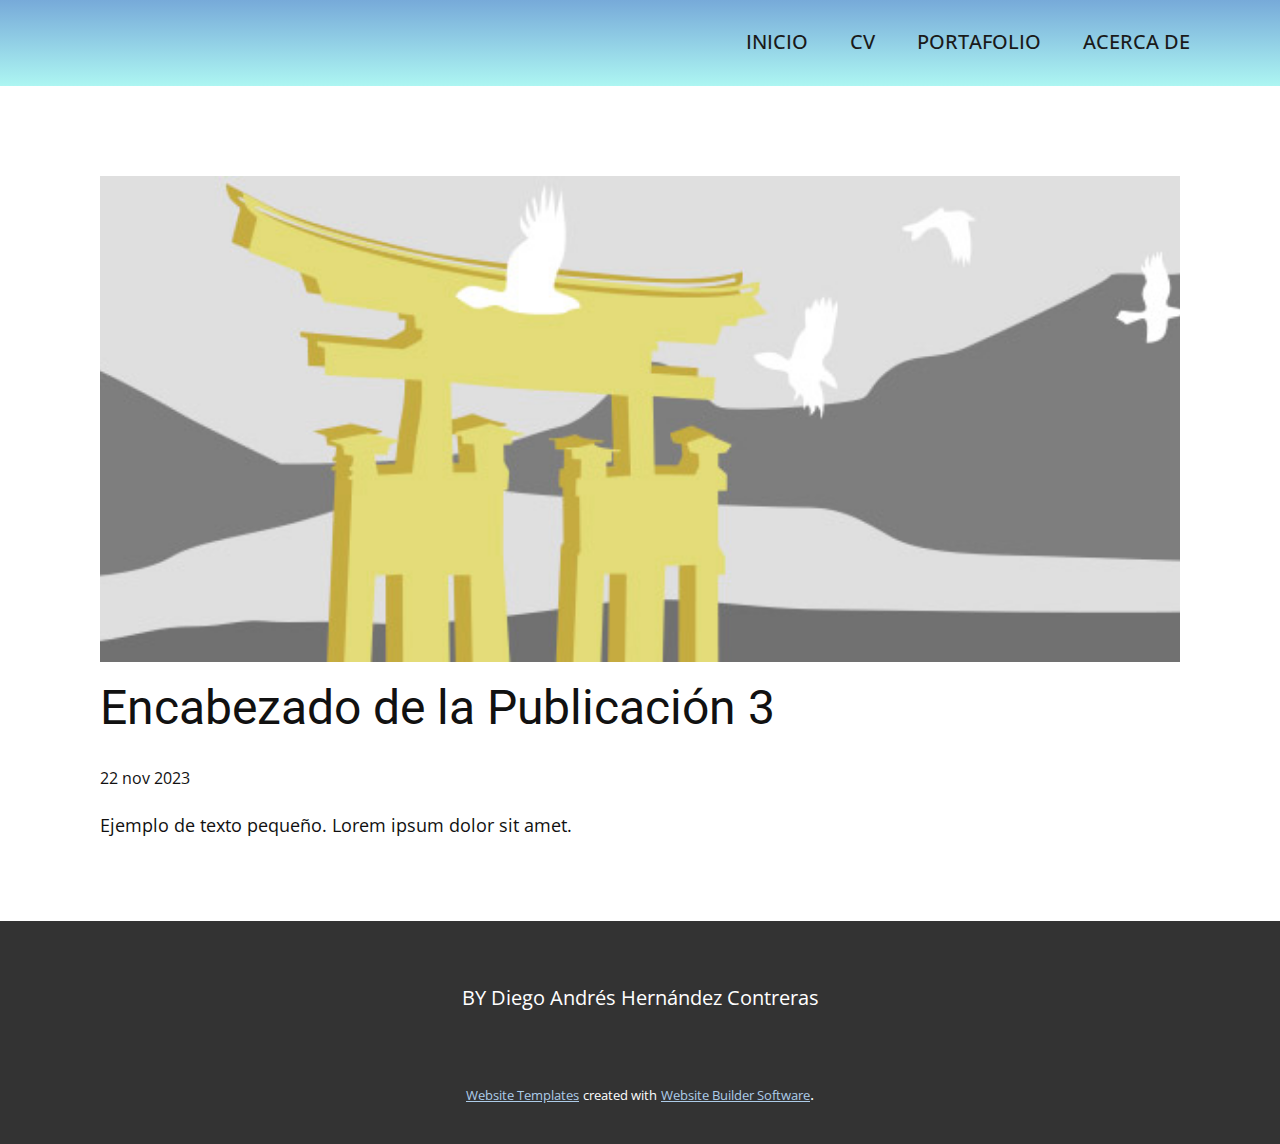
<file: Portafolio2/blog/enviar-2.html>
<!DOCTYPE html>
<html style="font-size: 16px;" lang="es"><head>
    <meta name="viewport" content="width=device-width, initial-scale=1.0">
    <meta charset="utf-8">
    <meta name="keywords" content="Encabezado de la Publicación 1">
    <meta name="description" content="">
    <title>Encabezado de la Publicación 3</title>
    <link rel="stylesheet" href="../nicepage.css" media="screen">
<link rel="stylesheet" href="../Post-Template.css" media="screen">
    <script class="u-script" type="text/javascript" src="../jquery-1.9.1.min.js" defer=""></script>
    <script class="u-script" type="text/javascript" src="../nicepage.js" defer=""></script>
    <meta name="generator" content="Nicepage 6.0.10, nicepage.com">
    <link id="u-theme-google-font" rel="stylesheet" href="https://fonts.googleapis.com/css?family=Roboto:100,100i,300,300i,400,400i,500,500i,700,700i,900,900i|Open+Sans:300,300i,400,400i,500,500i,600,600i,700,700i,800,800i">
    
    
    
    <script type="application/ld+json">{
		"@context": "http://schema.org",
		"@type": "Organization",
		"name": ""
}</script>
    <meta name="theme-color" content="#478ac9">
  <meta data-intl-tel-input-cdn-path="intlTelInput/"></head>
  <body data-path-to-root="./" data-include-products="false" class="u-body u-xl-mode" data-lang="es"><header class="u-clearfix u-gradient u-header u-header" id="sec-f2e0"><div class="u-clearfix u-sheet u-sheet-1">
        <nav class="u-menu u-menu-one-level u-offcanvas u-menu-1">
          <div class="menu-collapse" style="font-size: 1.25rem; letter-spacing: 0px; text-transform: uppercase; font-weight: 500;">
            <a class="u-button-style u-custom-active-border-color u-custom-active-color u-custom-border u-custom-border-color u-custom-borders u-custom-hover-border-color u-custom-hover-color u-custom-left-right-menu-spacing u-custom-padding-bottom u-custom-text-active-color u-custom-text-color u-custom-text-hover-color u-custom-top-bottom-menu-spacing u-nav-link u-text-active-palette-1-base u-text-hover-palette-2-base" href="#">
              <svg class="u-svg-link" viewBox="0 0 24 24"><use xlink:href="#menu-hamburger"></use></svg>
              <svg class="u-svg-content" version="1.1" id="menu-hamburger" viewBox="0 0 16 16" x="0px" y="0px" xmlns:xlink="http://www.w3.org/1999/xlink" xmlns="http://www.w3.org/2000/svg"><g><rect y="1" width="16" height="2"></rect><rect y="7" width="16" height="2"></rect><rect y="13" width="16" height="2"></rect>
</g></svg>
            </a>
          </div>
          <div class="u-custom-menu u-nav-container">
            <ul class="u-nav u-spacing-2 u-unstyled u-nav-1"><li class="u-nav-item"><a class="u-active-palette-1-base u-border-active-palette-1-base u-border-hover-palette-1-light-1 u-border-no-left u-border-no-right u-border-no-top u-button-style u-hover-palette-1-light-1 u-nav-link u-text-active-white u-text-grey-90 u-text-hover-white" href="../Inicio.html" style="padding: 10px 20px;">Inicio</a>
</li><li class="u-nav-item"><a class="u-active-palette-1-base u-border-active-palette-1-base u-border-hover-palette-1-light-1 u-border-no-left u-border-no-right u-border-no-top u-button-style u-hover-palette-1-light-1 u-nav-link u-text-active-white u-text-grey-90 u-text-hover-white" href="../CV.html" style="padding: 10px 20px;">CV</a>
</li><li class="u-nav-item"><a class="u-active-palette-1-base u-border-active-palette-1-base u-border-hover-palette-1-light-1 u-border-no-left u-border-no-right u-border-no-top u-button-style u-hover-palette-1-light-1 u-nav-link u-text-active-white u-text-grey-90 u-text-hover-white" href="../Portafolio.html" style="padding: 10px 20px;">Portafolio</a>
</li><li class="u-nav-item"><a class="u-active-palette-1-base u-border-active-palette-1-base u-border-hover-palette-1-light-1 u-border-no-left u-border-no-right u-border-no-top u-button-style u-hover-palette-1-light-1 u-nav-link u-text-active-white u-text-grey-90 u-text-hover-white" href="../Acerca-de.html" style="padding: 10px 20px;">Acerca de</a>
</li></ul>
          </div>
          <div class="u-custom-menu u-nav-container-collapse">
            <div class="u-black u-container-style u-inner-container-layout u-opacity u-opacity-95 u-sidenav">
              <div class="u-inner-container-layout u-sidenav-overflow">
                <div class="u-menu-close"></div>
                <ul class="u-align-center u-nav u-popupmenu-items u-unstyled u-nav-2"><li class="u-nav-item"><a class="u-button-style u-nav-link" href="../Inicio.html">Inicio</a>
</li><li class="u-nav-item"><a class="u-button-style u-nav-link" href="../CV.html">CV</a>
</li><li class="u-nav-item"><a class="u-button-style u-nav-link" href="../Portafolio.html">Portafolio</a>
</li><li class="u-nav-item"><a class="u-button-style u-nav-link" href="../Acerca-de.html">Acerca de</a>
</li></ul>
              </div>
            </div>
            <div class="u-black u-menu-overlay u-opacity u-opacity-70"></div>
          </div>
        </nav>
      </div></header>
    <section class="u-align-center u-clearfix u-section-1" id="sec-6b55">
      <div class="u-clearfix u-sheet u-valign-middle-md u-valign-middle-sm u-valign-middle-xs u-sheet-1"><!--post_details--><!--post_details_options_json--><!--{"source":""}--><!--/post_details_options_json--><!--blog_post-->
        <div class="u-container-style u-expanded-width u-post-details u-post-details-1">
          <div class="u-container-layout u-valign-middle u-container-layout-1"><!--blog_post_image-->
            <img alt="" class="u-blog-control u-expanded-width u-image u-image-default u-image-1" src="../images/8ad73f3c.jpeg"><!--/blog_post_image--><!--blog_post_header-->
            <h2 class="u-blog-control u-text u-text-1">Encabezado de la Publicación 3</h2><!--/blog_post_header--><!--blog_post_metadata-->
            <div class="u-blog-control u-metadata u-metadata-1"><!--blog_post_metadata_date-->
              <span class="u-meta-date u-meta-icon">22 nov 2023</span><!--/blog_post_metadata_date--><!--blog_post_metadata_category-->
              <!--/blog_post_metadata_category--><!--blog_post_metadata_comments-->
              <!--/blog_post_metadata_comments-->
            </div><!--/blog_post_metadata--><!--blog_post_content-->
            <div class="u-align-justify u-blog-control u-post-content u-text u-text-2 fr-view">
  Ejemplo de texto pequeño. Lorem ipsum dolor sit amet.
  </div><!--/blog_post_content-->
          </div>
        </div><!--/blog_post--><!--/post_details-->
      </div>
    </section>
    
    
    
    <footer class="u-align-center u-clearfix u-footer u-grey-80 u-footer" id="sec-893e"><div class="u-clearfix u-sheet u-sheet-1">
        <p class="u-small-text u-text u-text-variant u-text-1">BY ​Diego Andrés Hernández Contreras</p>
      </div></footer>
    <section class="u-backlink u-clearfix u-grey-80">
      <a class="u-link" href="https://nicepage.com/website-templates" target="_blank">
        <span>Website Templates</span>
      </a>
      <p class="u-text">
        <span>created with</span>
      </p>
      <a class="u-link" href="" target="_blank">
        <span>Website Builder Software</span>
      </a>. 
    </section>
  
</body></html>
</file>
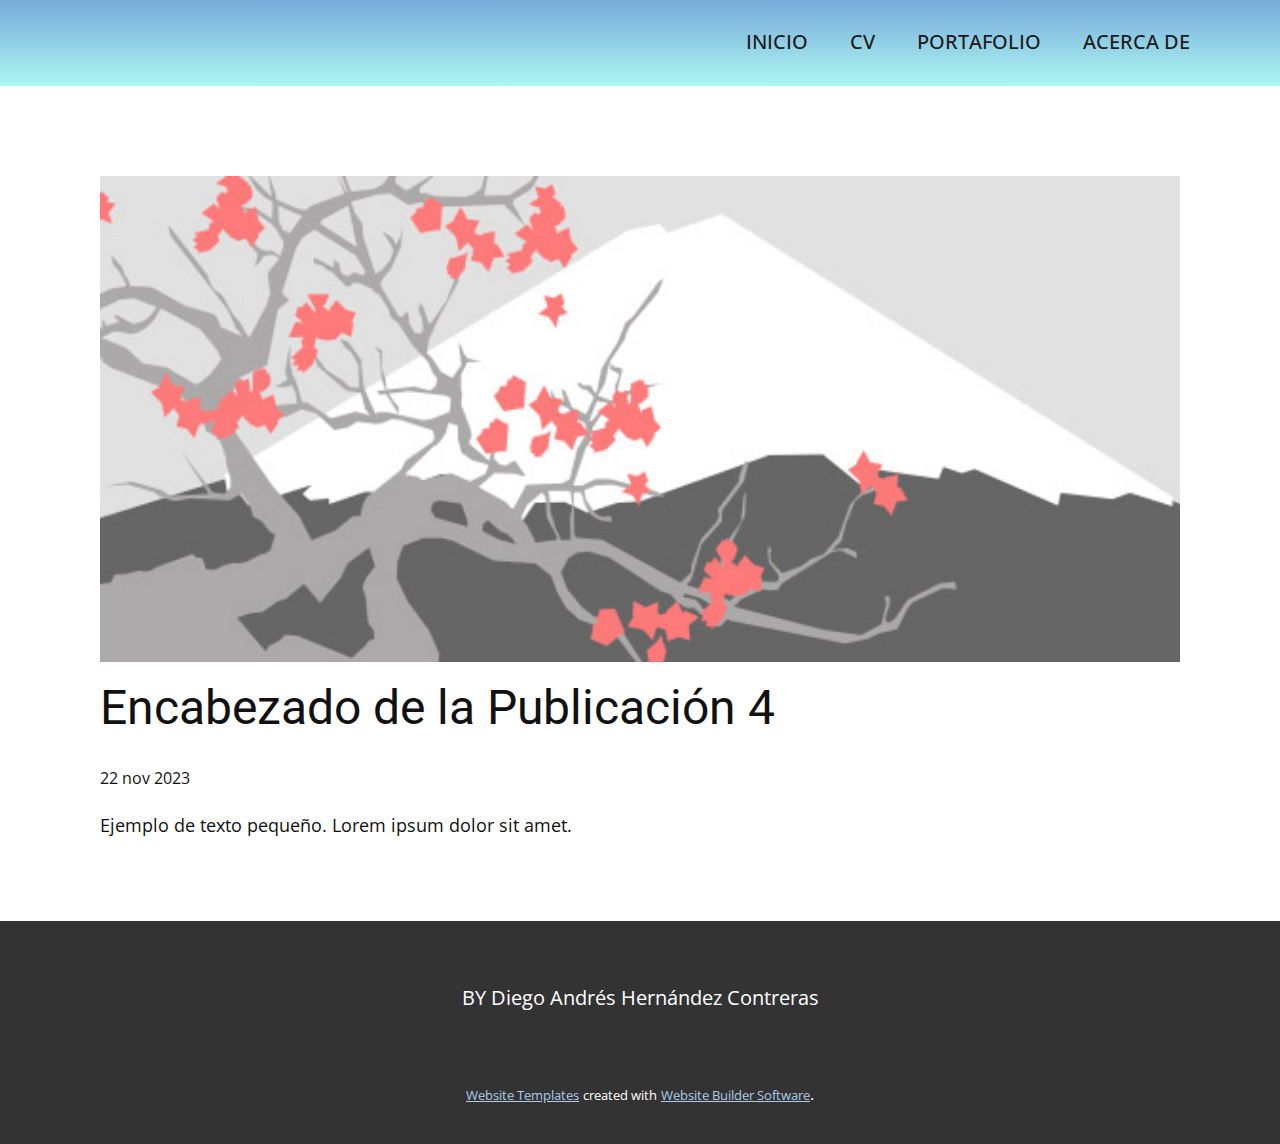
<file: Portafolio2/blog/enviar-3.html>
<!DOCTYPE html>
<html style="font-size: 16px;" lang="es"><head>
    <meta name="viewport" content="width=device-width, initial-scale=1.0">
    <meta charset="utf-8">
    <meta name="keywords" content="Encabezado de la Publicación 1">
    <meta name="description" content="">
    <title>Encabezado de la Publicación 4</title>
    <link rel="stylesheet" href="../nicepage.css" media="screen">
<link rel="stylesheet" href="../Post-Template.css" media="screen">
    <script class="u-script" type="text/javascript" src="../jquery-1.9.1.min.js" defer=""></script>
    <script class="u-script" type="text/javascript" src="../nicepage.js" defer=""></script>
    <meta name="generator" content="Nicepage 6.0.10, nicepage.com">
    <link id="u-theme-google-font" rel="stylesheet" href="https://fonts.googleapis.com/css?family=Roboto:100,100i,300,300i,400,400i,500,500i,700,700i,900,900i|Open+Sans:300,300i,400,400i,500,500i,600,600i,700,700i,800,800i">
    
    
    
    <script type="application/ld+json">{
		"@context": "http://schema.org",
		"@type": "Organization",
		"name": ""
}</script>
    <meta name="theme-color" content="#478ac9">
  <meta data-intl-tel-input-cdn-path="intlTelInput/"></head>
  <body data-path-to-root="./" data-include-products="false" class="u-body u-xl-mode" data-lang="es"><header class="u-clearfix u-gradient u-header u-header" id="sec-f2e0"><div class="u-clearfix u-sheet u-sheet-1">
        <nav class="u-menu u-menu-one-level u-offcanvas u-menu-1">
          <div class="menu-collapse" style="font-size: 1.25rem; letter-spacing: 0px; text-transform: uppercase; font-weight: 500;">
            <a class="u-button-style u-custom-active-border-color u-custom-active-color u-custom-border u-custom-border-color u-custom-borders u-custom-hover-border-color u-custom-hover-color u-custom-left-right-menu-spacing u-custom-padding-bottom u-custom-text-active-color u-custom-text-color u-custom-text-hover-color u-custom-top-bottom-menu-spacing u-nav-link u-text-active-palette-1-base u-text-hover-palette-2-base" href="#">
              <svg class="u-svg-link" viewBox="0 0 24 24"><use xlink:href="#menu-hamburger"></use></svg>
              <svg class="u-svg-content" version="1.1" id="menu-hamburger" viewBox="0 0 16 16" x="0px" y="0px" xmlns:xlink="http://www.w3.org/1999/xlink" xmlns="http://www.w3.org/2000/svg"><g><rect y="1" width="16" height="2"></rect><rect y="7" width="16" height="2"></rect><rect y="13" width="16" height="2"></rect>
</g></svg>
            </a>
          </div>
          <div class="u-custom-menu u-nav-container">
            <ul class="u-nav u-spacing-2 u-unstyled u-nav-1"><li class="u-nav-item"><a class="u-active-palette-1-base u-border-active-palette-1-base u-border-hover-palette-1-light-1 u-border-no-left u-border-no-right u-border-no-top u-button-style u-hover-palette-1-light-1 u-nav-link u-text-active-white u-text-grey-90 u-text-hover-white" href="../Inicio.html" style="padding: 10px 20px;">Inicio</a>
</li><li class="u-nav-item"><a class="u-active-palette-1-base u-border-active-palette-1-base u-border-hover-palette-1-light-1 u-border-no-left u-border-no-right u-border-no-top u-button-style u-hover-palette-1-light-1 u-nav-link u-text-active-white u-text-grey-90 u-text-hover-white" href="../CV.html" style="padding: 10px 20px;">CV</a>
</li><li class="u-nav-item"><a class="u-active-palette-1-base u-border-active-palette-1-base u-border-hover-palette-1-light-1 u-border-no-left u-border-no-right u-border-no-top u-button-style u-hover-palette-1-light-1 u-nav-link u-text-active-white u-text-grey-90 u-text-hover-white" href="../Portafolio.html" style="padding: 10px 20px;">Portafolio</a>
</li><li class="u-nav-item"><a class="u-active-palette-1-base u-border-active-palette-1-base u-border-hover-palette-1-light-1 u-border-no-left u-border-no-right u-border-no-top u-button-style u-hover-palette-1-light-1 u-nav-link u-text-active-white u-text-grey-90 u-text-hover-white" href="../Acerca-de.html" style="padding: 10px 20px;">Acerca de</a>
</li></ul>
          </div>
          <div class="u-custom-menu u-nav-container-collapse">
            <div class="u-black u-container-style u-inner-container-layout u-opacity u-opacity-95 u-sidenav">
              <div class="u-inner-container-layout u-sidenav-overflow">
                <div class="u-menu-close"></div>
                <ul class="u-align-center u-nav u-popupmenu-items u-unstyled u-nav-2"><li class="u-nav-item"><a class="u-button-style u-nav-link" href="../Inicio.html">Inicio</a>
</li><li class="u-nav-item"><a class="u-button-style u-nav-link" href="../CV.html">CV</a>
</li><li class="u-nav-item"><a class="u-button-style u-nav-link" href="../Portafolio.html">Portafolio</a>
</li><li class="u-nav-item"><a class="u-button-style u-nav-link" href="../Acerca-de.html">Acerca de</a>
</li></ul>
              </div>
            </div>
            <div class="u-black u-menu-overlay u-opacity u-opacity-70"></div>
          </div>
        </nav>
      </div></header>
    <section class="u-align-center u-clearfix u-section-1" id="sec-6b55">
      <div class="u-clearfix u-sheet u-valign-middle-md u-valign-middle-sm u-valign-middle-xs u-sheet-1"><!--post_details--><!--post_details_options_json--><!--{"source":""}--><!--/post_details_options_json--><!--blog_post-->
        <div class="u-container-style u-expanded-width u-post-details u-post-details-1">
          <div class="u-container-layout u-valign-middle u-container-layout-1"><!--blog_post_image-->
            <img alt="" class="u-blog-control u-expanded-width u-image u-image-default u-image-1" src="../images/0fd3416c.jpeg"><!--/blog_post_image--><!--blog_post_header-->
            <h2 class="u-blog-control u-text u-text-1">Encabezado de la Publicación 4</h2><!--/blog_post_header--><!--blog_post_metadata-->
            <div class="u-blog-control u-metadata u-metadata-1"><!--blog_post_metadata_date-->
              <span class="u-meta-date u-meta-icon">22 nov 2023</span><!--/blog_post_metadata_date--><!--blog_post_metadata_category-->
              <!--/blog_post_metadata_category--><!--blog_post_metadata_comments-->
              <!--/blog_post_metadata_comments-->
            </div><!--/blog_post_metadata--><!--blog_post_content-->
            <div class="u-align-justify u-blog-control u-post-content u-text u-text-2 fr-view">
  Ejemplo de texto pequeño. Lorem ipsum dolor sit amet.
  </div><!--/blog_post_content-->
          </div>
        </div><!--/blog_post--><!--/post_details-->
      </div>
    </section>
    
    
    
    <footer class="u-align-center u-clearfix u-footer u-grey-80 u-footer" id="sec-893e"><div class="u-clearfix u-sheet u-sheet-1">
        <p class="u-small-text u-text u-text-variant u-text-1">BY ​Diego Andrés Hernández Contreras</p>
      </div></footer>
    <section class="u-backlink u-clearfix u-grey-80">
      <a class="u-link" href="https://nicepage.com/website-templates" target="_blank">
        <span>Website Templates</span>
      </a>
      <p class="u-text">
        <span>created with</span>
      </p>
      <a class="u-link" href="" target="_blank">
        <span>Website Builder Software</span>
      </a>. 
    </section>
  
</body></html>
</file>
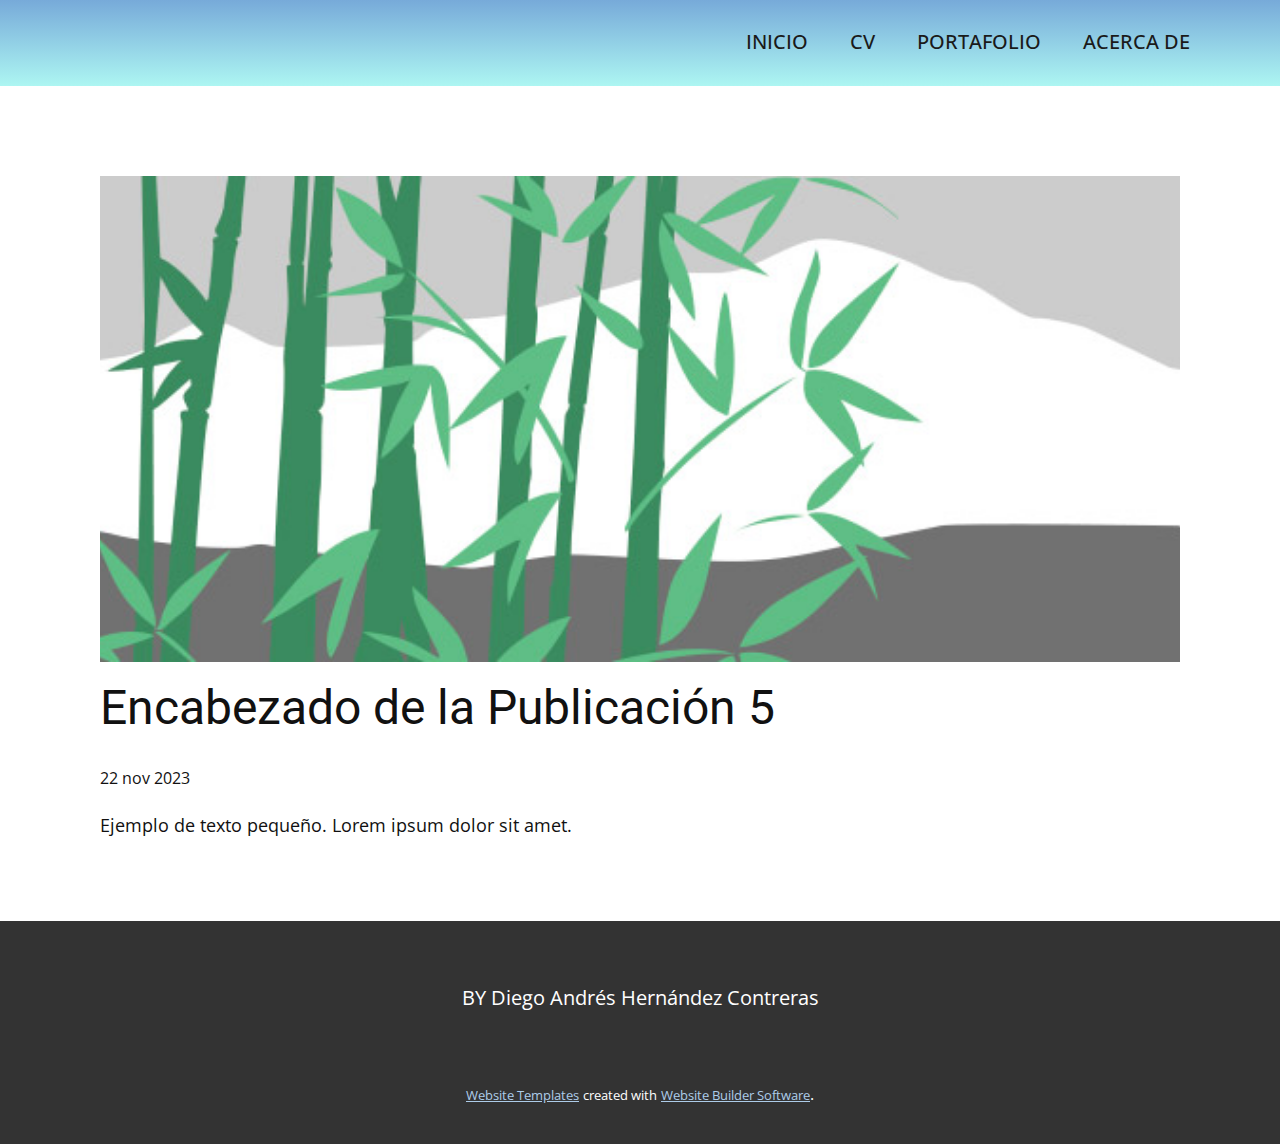
<file: Portafolio2/blog/enviar-4.html>
<!DOCTYPE html>
<html style="font-size: 16px;" lang="es"><head>
    <meta name="viewport" content="width=device-width, initial-scale=1.0">
    <meta charset="utf-8">
    <meta name="keywords" content="Encabezado de la Publicación 1">
    <meta name="description" content="">
    <title>Encabezado de la Publicación 5</title>
    <link rel="stylesheet" href="../nicepage.css" media="screen">
<link rel="stylesheet" href="../Post-Template.css" media="screen">
    <script class="u-script" type="text/javascript" src="../jquery-1.9.1.min.js" defer=""></script>
    <script class="u-script" type="text/javascript" src="../nicepage.js" defer=""></script>
    <meta name="generator" content="Nicepage 6.0.10, nicepage.com">
    <link id="u-theme-google-font" rel="stylesheet" href="https://fonts.googleapis.com/css?family=Roboto:100,100i,300,300i,400,400i,500,500i,700,700i,900,900i|Open+Sans:300,300i,400,400i,500,500i,600,600i,700,700i,800,800i">
    
    
    
    <script type="application/ld+json">{
		"@context": "http://schema.org",
		"@type": "Organization",
		"name": ""
}</script>
    <meta name="theme-color" content="#478ac9">
  <meta data-intl-tel-input-cdn-path="intlTelInput/"></head>
  <body data-path-to-root="./" data-include-products="false" class="u-body u-xl-mode" data-lang="es"><header class="u-clearfix u-gradient u-header u-header" id="sec-f2e0"><div class="u-clearfix u-sheet u-sheet-1">
        <nav class="u-menu u-menu-one-level u-offcanvas u-menu-1">
          <div class="menu-collapse" style="font-size: 1.25rem; letter-spacing: 0px; text-transform: uppercase; font-weight: 500;">
            <a class="u-button-style u-custom-active-border-color u-custom-active-color u-custom-border u-custom-border-color u-custom-borders u-custom-hover-border-color u-custom-hover-color u-custom-left-right-menu-spacing u-custom-padding-bottom u-custom-text-active-color u-custom-text-color u-custom-text-hover-color u-custom-top-bottom-menu-spacing u-nav-link u-text-active-palette-1-base u-text-hover-palette-2-base" href="#">
              <svg class="u-svg-link" viewBox="0 0 24 24"><use xlink:href="#menu-hamburger"></use></svg>
              <svg class="u-svg-content" version="1.1" id="menu-hamburger" viewBox="0 0 16 16" x="0px" y="0px" xmlns:xlink="http://www.w3.org/1999/xlink" xmlns="http://www.w3.org/2000/svg"><g><rect y="1" width="16" height="2"></rect><rect y="7" width="16" height="2"></rect><rect y="13" width="16" height="2"></rect>
</g></svg>
            </a>
          </div>
          <div class="u-custom-menu u-nav-container">
            <ul class="u-nav u-spacing-2 u-unstyled u-nav-1"><li class="u-nav-item"><a class="u-active-palette-1-base u-border-active-palette-1-base u-border-hover-palette-1-light-1 u-border-no-left u-border-no-right u-border-no-top u-button-style u-hover-palette-1-light-1 u-nav-link u-text-active-white u-text-grey-90 u-text-hover-white" href="../Inicio.html" style="padding: 10px 20px;">Inicio</a>
</li><li class="u-nav-item"><a class="u-active-palette-1-base u-border-active-palette-1-base u-border-hover-palette-1-light-1 u-border-no-left u-border-no-right u-border-no-top u-button-style u-hover-palette-1-light-1 u-nav-link u-text-active-white u-text-grey-90 u-text-hover-white" href="../CV.html" style="padding: 10px 20px;">CV</a>
</li><li class="u-nav-item"><a class="u-active-palette-1-base u-border-active-palette-1-base u-border-hover-palette-1-light-1 u-border-no-left u-border-no-right u-border-no-top u-button-style u-hover-palette-1-light-1 u-nav-link u-text-active-white u-text-grey-90 u-text-hover-white" href="../Portafolio.html" style="padding: 10px 20px;">Portafolio</a>
</li><li class="u-nav-item"><a class="u-active-palette-1-base u-border-active-palette-1-base u-border-hover-palette-1-light-1 u-border-no-left u-border-no-right u-border-no-top u-button-style u-hover-palette-1-light-1 u-nav-link u-text-active-white u-text-grey-90 u-text-hover-white" href="../Acerca-de.html" style="padding: 10px 20px;">Acerca de</a>
</li></ul>
          </div>
          <div class="u-custom-menu u-nav-container-collapse">
            <div class="u-black u-container-style u-inner-container-layout u-opacity u-opacity-95 u-sidenav">
              <div class="u-inner-container-layout u-sidenav-overflow">
                <div class="u-menu-close"></div>
                <ul class="u-align-center u-nav u-popupmenu-items u-unstyled u-nav-2"><li class="u-nav-item"><a class="u-button-style u-nav-link" href="../Inicio.html">Inicio</a>
</li><li class="u-nav-item"><a class="u-button-style u-nav-link" href="../CV.html">CV</a>
</li><li class="u-nav-item"><a class="u-button-style u-nav-link" href="../Portafolio.html">Portafolio</a>
</li><li class="u-nav-item"><a class="u-button-style u-nav-link" href="../Acerca-de.html">Acerca de</a>
</li></ul>
              </div>
            </div>
            <div class="u-black u-menu-overlay u-opacity u-opacity-70"></div>
          </div>
        </nav>
      </div></header>
    <section class="u-align-center u-clearfix u-section-1" id="sec-6b55">
      <div class="u-clearfix u-sheet u-valign-middle-md u-valign-middle-sm u-valign-middle-xs u-sheet-1"><!--post_details--><!--post_details_options_json--><!--{"source":""}--><!--/post_details_options_json--><!--blog_post-->
        <div class="u-container-style u-expanded-width u-post-details u-post-details-1">
          <div class="u-container-layout u-valign-middle u-container-layout-1"><!--blog_post_image-->
            <img alt="" class="u-blog-control u-expanded-width u-image u-image-default u-image-1" src="../images/68f64b9d.jpeg"><!--/blog_post_image--><!--blog_post_header-->
            <h2 class="u-blog-control u-text u-text-1">Encabezado de la Publicación 5</h2><!--/blog_post_header--><!--blog_post_metadata-->
            <div class="u-blog-control u-metadata u-metadata-1"><!--blog_post_metadata_date-->
              <span class="u-meta-date u-meta-icon">22 nov 2023</span><!--/blog_post_metadata_date--><!--blog_post_metadata_category-->
              <!--/blog_post_metadata_category--><!--blog_post_metadata_comments-->
              <!--/blog_post_metadata_comments-->
            </div><!--/blog_post_metadata--><!--blog_post_content-->
            <div class="u-align-justify u-blog-control u-post-content u-text u-text-2 fr-view">
  Ejemplo de texto pequeño. Lorem ipsum dolor sit amet.
  </div><!--/blog_post_content-->
          </div>
        </div><!--/blog_post--><!--/post_details-->
      </div>
    </section>
    
    
    
    <footer class="u-align-center u-clearfix u-footer u-grey-80 u-footer" id="sec-893e"><div class="u-clearfix u-sheet u-sheet-1">
        <p class="u-small-text u-text u-text-variant u-text-1">BY ​Diego Andrés Hernández Contreras</p>
      </div></footer>
    <section class="u-backlink u-clearfix u-grey-80">
      <a class="u-link" href="https://nicepage.com/website-templates" target="_blank">
        <span>Website Templates</span>
      </a>
      <p class="u-text">
        <span>created with</span>
      </p>
      <a class="u-link" href="" target="_blank">
        <span>Website Builder Software</span>
      </a>. 
    </section>
  
</body></html>
</file>
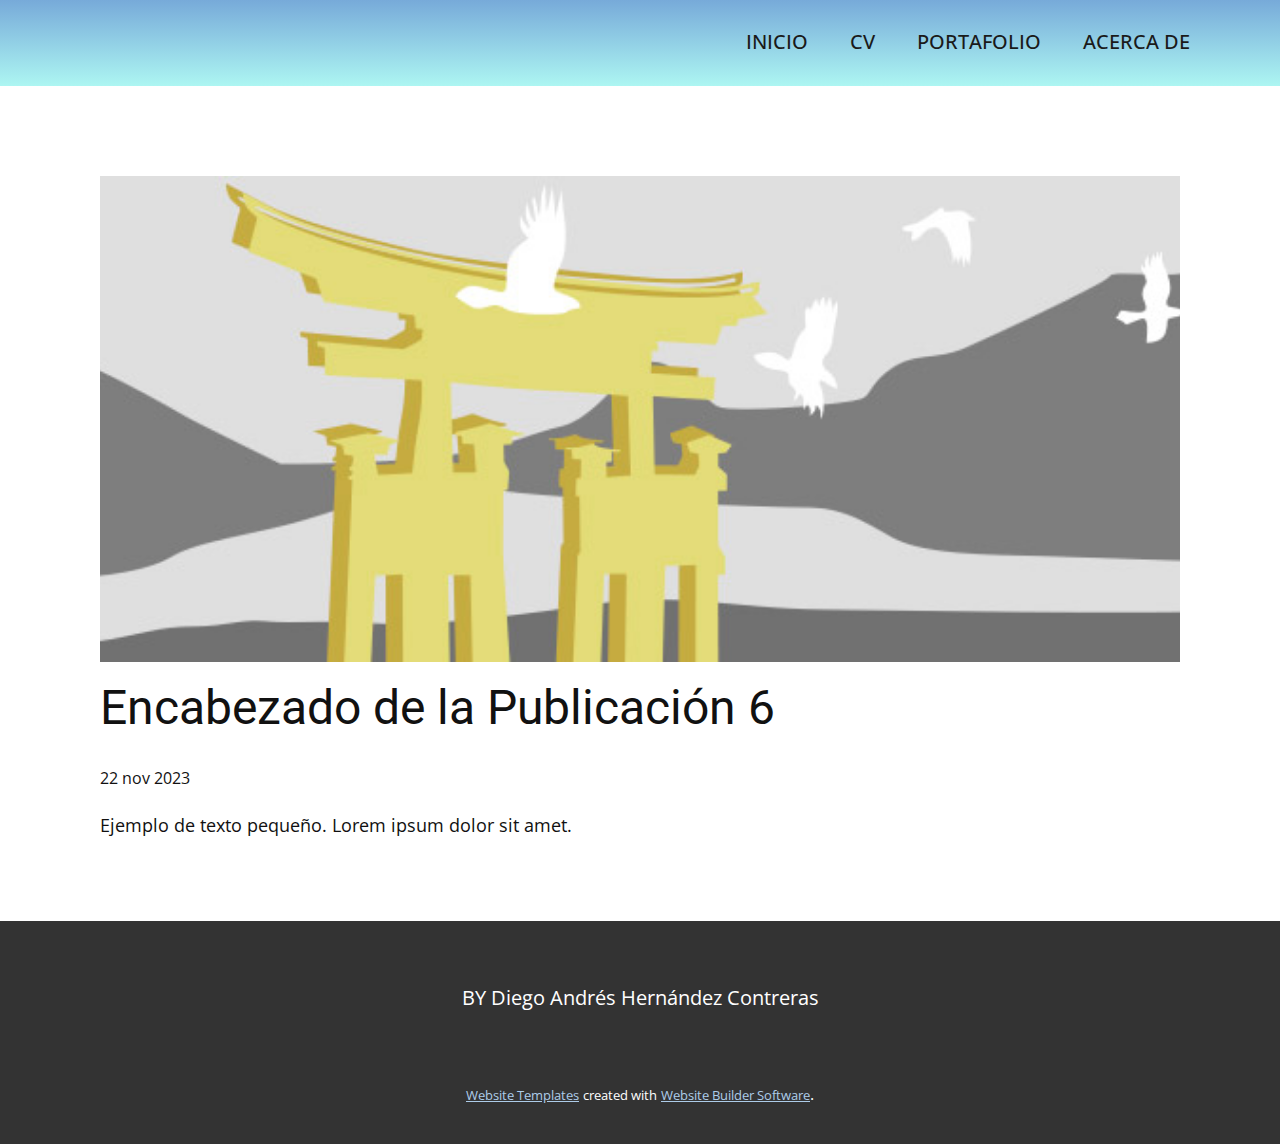
<file: Portafolio2/blog/enviar-5.html>
<!DOCTYPE html>
<html style="font-size: 16px;" lang="es"><head>
    <meta name="viewport" content="width=device-width, initial-scale=1.0">
    <meta charset="utf-8">
    <meta name="keywords" content="Encabezado de la Publicación 1">
    <meta name="description" content="">
    <title>Encabezado de la Publicación 6</title>
    <link rel="stylesheet" href="../nicepage.css" media="screen">
<link rel="stylesheet" href="../Post-Template.css" media="screen">
    <script class="u-script" type="text/javascript" src="../jquery-1.9.1.min.js" defer=""></script>
    <script class="u-script" type="text/javascript" src="../nicepage.js" defer=""></script>
    <meta name="generator" content="Nicepage 6.0.10, nicepage.com">
    <link id="u-theme-google-font" rel="stylesheet" href="https://fonts.googleapis.com/css?family=Roboto:100,100i,300,300i,400,400i,500,500i,700,700i,900,900i|Open+Sans:300,300i,400,400i,500,500i,600,600i,700,700i,800,800i">
    
    
    
    <script type="application/ld+json">{
		"@context": "http://schema.org",
		"@type": "Organization",
		"name": ""
}</script>
    <meta name="theme-color" content="#478ac9">
  <meta data-intl-tel-input-cdn-path="intlTelInput/"></head>
  <body data-path-to-root="./" data-include-products="false" class="u-body u-xl-mode" data-lang="es"><header class="u-clearfix u-gradient u-header u-header" id="sec-f2e0"><div class="u-clearfix u-sheet u-sheet-1">
        <nav class="u-menu u-menu-one-level u-offcanvas u-menu-1">
          <div class="menu-collapse" style="font-size: 1.25rem; letter-spacing: 0px; text-transform: uppercase; font-weight: 500;">
            <a class="u-button-style u-custom-active-border-color u-custom-active-color u-custom-border u-custom-border-color u-custom-borders u-custom-hover-border-color u-custom-hover-color u-custom-left-right-menu-spacing u-custom-padding-bottom u-custom-text-active-color u-custom-text-color u-custom-text-hover-color u-custom-top-bottom-menu-spacing u-nav-link u-text-active-palette-1-base u-text-hover-palette-2-base" href="#">
              <svg class="u-svg-link" viewBox="0 0 24 24"><use xlink:href="#menu-hamburger"></use></svg>
              <svg class="u-svg-content" version="1.1" id="menu-hamburger" viewBox="0 0 16 16" x="0px" y="0px" xmlns:xlink="http://www.w3.org/1999/xlink" xmlns="http://www.w3.org/2000/svg"><g><rect y="1" width="16" height="2"></rect><rect y="7" width="16" height="2"></rect><rect y="13" width="16" height="2"></rect>
</g></svg>
            </a>
          </div>
          <div class="u-custom-menu u-nav-container">
            <ul class="u-nav u-spacing-2 u-unstyled u-nav-1"><li class="u-nav-item"><a class="u-active-palette-1-base u-border-active-palette-1-base u-border-hover-palette-1-light-1 u-border-no-left u-border-no-right u-border-no-top u-button-style u-hover-palette-1-light-1 u-nav-link u-text-active-white u-text-grey-90 u-text-hover-white" href="../Inicio.html" style="padding: 10px 20px;">Inicio</a>
</li><li class="u-nav-item"><a class="u-active-palette-1-base u-border-active-palette-1-base u-border-hover-palette-1-light-1 u-border-no-left u-border-no-right u-border-no-top u-button-style u-hover-palette-1-light-1 u-nav-link u-text-active-white u-text-grey-90 u-text-hover-white" href="../CV.html" style="padding: 10px 20px;">CV</a>
</li><li class="u-nav-item"><a class="u-active-palette-1-base u-border-active-palette-1-base u-border-hover-palette-1-light-1 u-border-no-left u-border-no-right u-border-no-top u-button-style u-hover-palette-1-light-1 u-nav-link u-text-active-white u-text-grey-90 u-text-hover-white" href="../Portafolio.html" style="padding: 10px 20px;">Portafolio</a>
</li><li class="u-nav-item"><a class="u-active-palette-1-base u-border-active-palette-1-base u-border-hover-palette-1-light-1 u-border-no-left u-border-no-right u-border-no-top u-button-style u-hover-palette-1-light-1 u-nav-link u-text-active-white u-text-grey-90 u-text-hover-white" href="../Acerca-de.html" style="padding: 10px 20px;">Acerca de</a>
</li></ul>
          </div>
          <div class="u-custom-menu u-nav-container-collapse">
            <div class="u-black u-container-style u-inner-container-layout u-opacity u-opacity-95 u-sidenav">
              <div class="u-inner-container-layout u-sidenav-overflow">
                <div class="u-menu-close"></div>
                <ul class="u-align-center u-nav u-popupmenu-items u-unstyled u-nav-2"><li class="u-nav-item"><a class="u-button-style u-nav-link" href="../Inicio.html">Inicio</a>
</li><li class="u-nav-item"><a class="u-button-style u-nav-link" href="../CV.html">CV</a>
</li><li class="u-nav-item"><a class="u-button-style u-nav-link" href="../Portafolio.html">Portafolio</a>
</li><li class="u-nav-item"><a class="u-button-style u-nav-link" href="../Acerca-de.html">Acerca de</a>
</li></ul>
              </div>
            </div>
            <div class="u-black u-menu-overlay u-opacity u-opacity-70"></div>
          </div>
        </nav>
      </div></header>
    <section class="u-align-center u-clearfix u-section-1" id="sec-6b55">
      <div class="u-clearfix u-sheet u-valign-middle-md u-valign-middle-sm u-valign-middle-xs u-sheet-1"><!--post_details--><!--post_details_options_json--><!--{"source":""}--><!--/post_details_options_json--><!--blog_post-->
        <div class="u-container-style u-expanded-width u-post-details u-post-details-1">
          <div class="u-container-layout u-valign-middle u-container-layout-1"><!--blog_post_image-->
            <img alt="" class="u-blog-control u-expanded-width u-image u-image-default u-image-1" src="../images/8ad73f3c.jpeg"><!--/blog_post_image--><!--blog_post_header-->
            <h2 class="u-blog-control u-text u-text-1">Encabezado de la Publicación 6</h2><!--/blog_post_header--><!--blog_post_metadata-->
            <div class="u-blog-control u-metadata u-metadata-1"><!--blog_post_metadata_date-->
              <span class="u-meta-date u-meta-icon">22 nov 2023</span><!--/blog_post_metadata_date--><!--blog_post_metadata_category-->
              <!--/blog_post_metadata_category--><!--blog_post_metadata_comments-->
              <!--/blog_post_metadata_comments-->
            </div><!--/blog_post_metadata--><!--blog_post_content-->
            <div class="u-align-justify u-blog-control u-post-content u-text u-text-2 fr-view">
  Ejemplo de texto pequeño. Lorem ipsum dolor sit amet.
  </div><!--/blog_post_content-->
          </div>
        </div><!--/blog_post--><!--/post_details-->
      </div>
    </section>
    
    
    
    <footer class="u-align-center u-clearfix u-footer u-grey-80 u-footer" id="sec-893e"><div class="u-clearfix u-sheet u-sheet-1">
        <p class="u-small-text u-text u-text-variant u-text-1">BY ​Diego Andrés Hernández Contreras</p>
      </div></footer>
    <section class="u-backlink u-clearfix u-grey-80">
      <a class="u-link" href="https://nicepage.com/website-templates" target="_blank">
        <span>Website Templates</span>
      </a>
      <p class="u-text">
        <span>created with</span>
      </p>
      <a class="u-link" href="" target="_blank">
        <span>Website Builder Software</span>
      </a>. 
    </section>
  
</body></html>
</file>
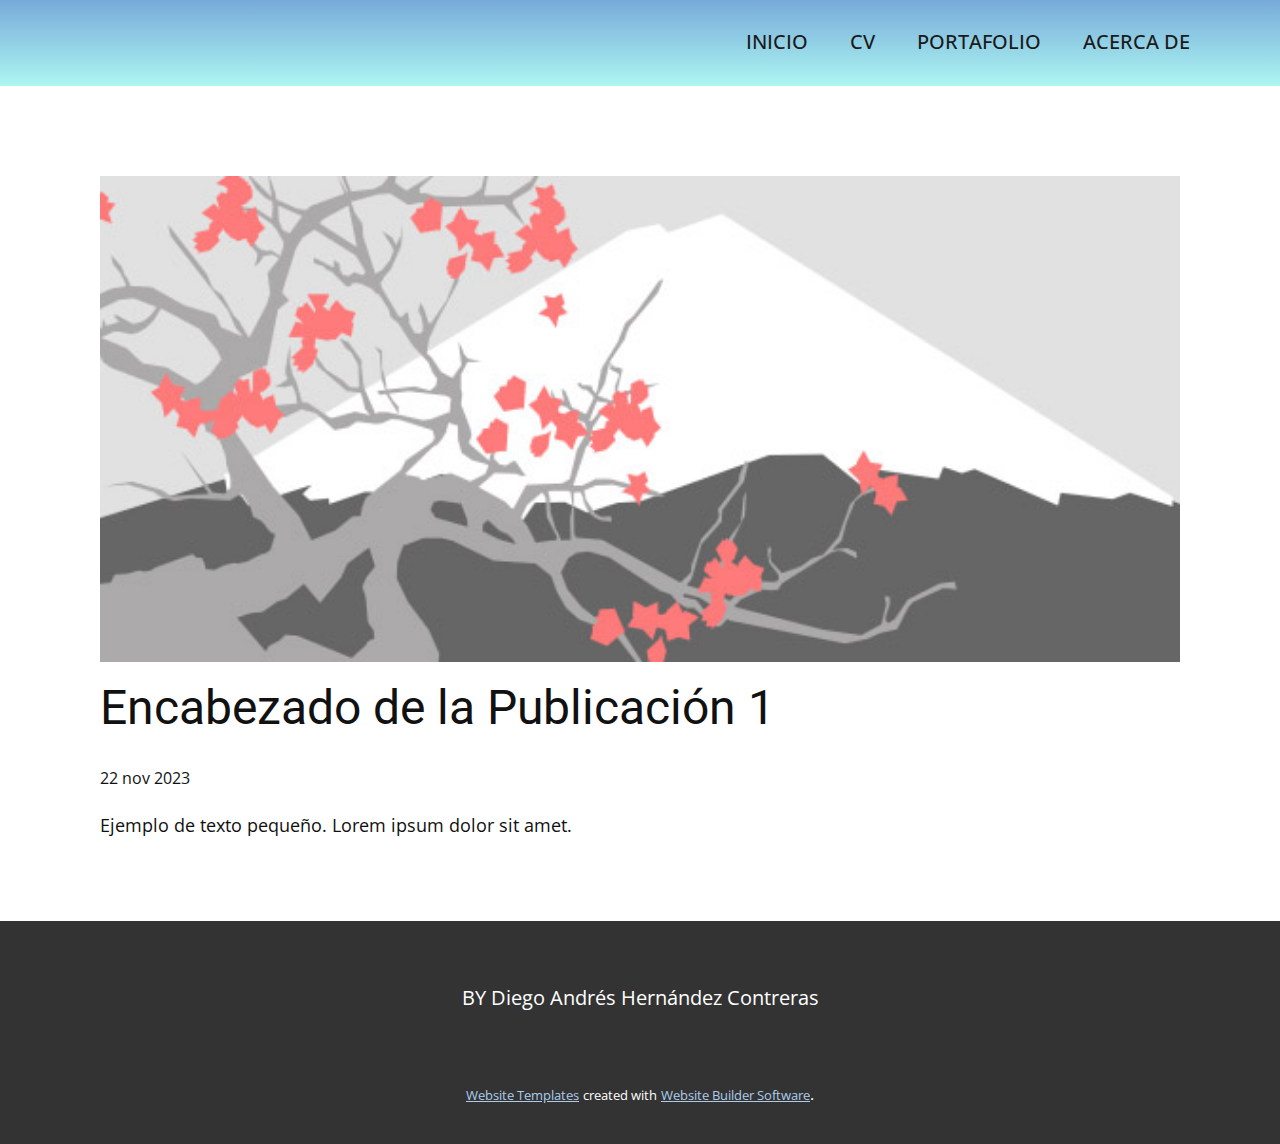
<file: Portafolio2/blog/enviar.html>
<!DOCTYPE html>
<html style="font-size: 16px;" lang="es"><head>
    <meta name="viewport" content="width=device-width, initial-scale=1.0">
    <meta charset="utf-8">
    <meta name="keywords" content="Encabezado de la Publicación 1">
    <meta name="description" content="">
    <title>Encabezado de la Publicación 1</title>
    <link rel="stylesheet" href="../nicepage.css" media="screen">
<link rel="stylesheet" href="../Post-Template.css" media="screen">
    <script class="u-script" type="text/javascript" src="../jquery-1.9.1.min.js" defer=""></script>
    <script class="u-script" type="text/javascript" src="../nicepage.js" defer=""></script>
    <meta name="generator" content="Nicepage 6.0.10, nicepage.com">
    <link id="u-theme-google-font" rel="stylesheet" href="https://fonts.googleapis.com/css?family=Roboto:100,100i,300,300i,400,400i,500,500i,700,700i,900,900i|Open+Sans:300,300i,400,400i,500,500i,600,600i,700,700i,800,800i">
    
    
    
    <script type="application/ld+json">{
		"@context": "http://schema.org",
		"@type": "Organization",
		"name": ""
}</script>
    <meta name="theme-color" content="#478ac9">
  <meta data-intl-tel-input-cdn-path="intlTelInput/"></head>
  <body data-path-to-root="./" data-include-products="false" class="u-body u-xl-mode" data-lang="es"><header class="u-clearfix u-gradient u-header u-header" id="sec-f2e0"><div class="u-clearfix u-sheet u-sheet-1">
        <nav class="u-menu u-menu-one-level u-offcanvas u-menu-1">
          <div class="menu-collapse" style="font-size: 1.25rem; letter-spacing: 0px; text-transform: uppercase; font-weight: 500;">
            <a class="u-button-style u-custom-active-border-color u-custom-active-color u-custom-border u-custom-border-color u-custom-borders u-custom-hover-border-color u-custom-hover-color u-custom-left-right-menu-spacing u-custom-padding-bottom u-custom-text-active-color u-custom-text-color u-custom-text-hover-color u-custom-top-bottom-menu-spacing u-nav-link u-text-active-palette-1-base u-text-hover-palette-2-base" href="#">
              <svg class="u-svg-link" viewBox="0 0 24 24"><use xlink:href="#menu-hamburger"></use></svg>
              <svg class="u-svg-content" version="1.1" id="menu-hamburger" viewBox="0 0 16 16" x="0px" y="0px" xmlns:xlink="http://www.w3.org/1999/xlink" xmlns="http://www.w3.org/2000/svg"><g><rect y="1" width="16" height="2"></rect><rect y="7" width="16" height="2"></rect><rect y="13" width="16" height="2"></rect>
</g></svg>
            </a>
          </div>
          <div class="u-custom-menu u-nav-container">
            <ul class="u-nav u-spacing-2 u-unstyled u-nav-1"><li class="u-nav-item"><a class="u-active-palette-1-base u-border-active-palette-1-base u-border-hover-palette-1-light-1 u-border-no-left u-border-no-right u-border-no-top u-button-style u-hover-palette-1-light-1 u-nav-link u-text-active-white u-text-grey-90 u-text-hover-white" href="../Inicio.html" style="padding: 10px 20px;">Inicio</a>
</li><li class="u-nav-item"><a class="u-active-palette-1-base u-border-active-palette-1-base u-border-hover-palette-1-light-1 u-border-no-left u-border-no-right u-border-no-top u-button-style u-hover-palette-1-light-1 u-nav-link u-text-active-white u-text-grey-90 u-text-hover-white" href="../CV.html" style="padding: 10px 20px;">CV</a>
</li><li class="u-nav-item"><a class="u-active-palette-1-base u-border-active-palette-1-base u-border-hover-palette-1-light-1 u-border-no-left u-border-no-right u-border-no-top u-button-style u-hover-palette-1-light-1 u-nav-link u-text-active-white u-text-grey-90 u-text-hover-white" href="../Portafolio.html" style="padding: 10px 20px;">Portafolio</a>
</li><li class="u-nav-item"><a class="u-active-palette-1-base u-border-active-palette-1-base u-border-hover-palette-1-light-1 u-border-no-left u-border-no-right u-border-no-top u-button-style u-hover-palette-1-light-1 u-nav-link u-text-active-white u-text-grey-90 u-text-hover-white" href="../Acerca-de.html" style="padding: 10px 20px;">Acerca de</a>
</li></ul>
          </div>
          <div class="u-custom-menu u-nav-container-collapse">
            <div class="u-black u-container-style u-inner-container-layout u-opacity u-opacity-95 u-sidenav">
              <div class="u-inner-container-layout u-sidenav-overflow">
                <div class="u-menu-close"></div>
                <ul class="u-align-center u-nav u-popupmenu-items u-unstyled u-nav-2"><li class="u-nav-item"><a class="u-button-style u-nav-link" href="../Inicio.html">Inicio</a>
</li><li class="u-nav-item"><a class="u-button-style u-nav-link" href="../CV.html">CV</a>
</li><li class="u-nav-item"><a class="u-button-style u-nav-link" href="../Portafolio.html">Portafolio</a>
</li><li class="u-nav-item"><a class="u-button-style u-nav-link" href="../Acerca-de.html">Acerca de</a>
</li></ul>
              </div>
            </div>
            <div class="u-black u-menu-overlay u-opacity u-opacity-70"></div>
          </div>
        </nav>
      </div></header>
    <section class="u-align-center u-clearfix u-section-1" id="sec-6b55">
      <div class="u-clearfix u-sheet u-valign-middle-md u-valign-middle-sm u-valign-middle-xs u-sheet-1"><!--post_details--><!--post_details_options_json--><!--{"source":""}--><!--/post_details_options_json--><!--blog_post-->
        <div class="u-container-style u-expanded-width u-post-details u-post-details-1">
          <div class="u-container-layout u-valign-middle u-container-layout-1"><!--blog_post_image-->
            <img alt="" class="u-blog-control u-expanded-width u-image u-image-default u-image-1" src="../images/0fd3416c.jpeg"><!--/blog_post_image--><!--blog_post_header-->
            <h2 class="u-blog-control u-text u-text-1">Encabezado de la Publicación 1</h2><!--/blog_post_header--><!--blog_post_metadata-->
            <div class="u-blog-control u-metadata u-metadata-1"><!--blog_post_metadata_date-->
              <span class="u-meta-date u-meta-icon">22 nov 2023</span><!--/blog_post_metadata_date--><!--blog_post_metadata_category-->
              <!--/blog_post_metadata_category--><!--blog_post_metadata_comments-->
              <!--/blog_post_metadata_comments-->
            </div><!--/blog_post_metadata--><!--blog_post_content-->
            <div class="u-align-justify u-blog-control u-post-content u-text u-text-2 fr-view">
  Ejemplo de texto pequeño. Lorem ipsum dolor sit amet.
  </div><!--/blog_post_content-->
          </div>
        </div><!--/blog_post--><!--/post_details-->
      </div>
    </section>
    
    
    
    <footer class="u-align-center u-clearfix u-footer u-grey-80 u-footer" id="sec-893e"><div class="u-clearfix u-sheet u-sheet-1">
        <p class="u-small-text u-text u-text-variant u-text-1">BY ​Diego Andrés Hernández Contreras</p>
      </div></footer>
    <section class="u-backlink u-clearfix u-grey-80">
      <a class="u-link" href="https://nicepage.com/website-templates" target="_blank">
        <span>Website Templates</span>
      </a>
      <p class="u-text">
        <span>created with</span>
      </p>
      <a class="u-link" href="" target="_blank">
        <span>Website Builder Software</span>
      </a>. 
    </section>
  
</body></html>
</file>
